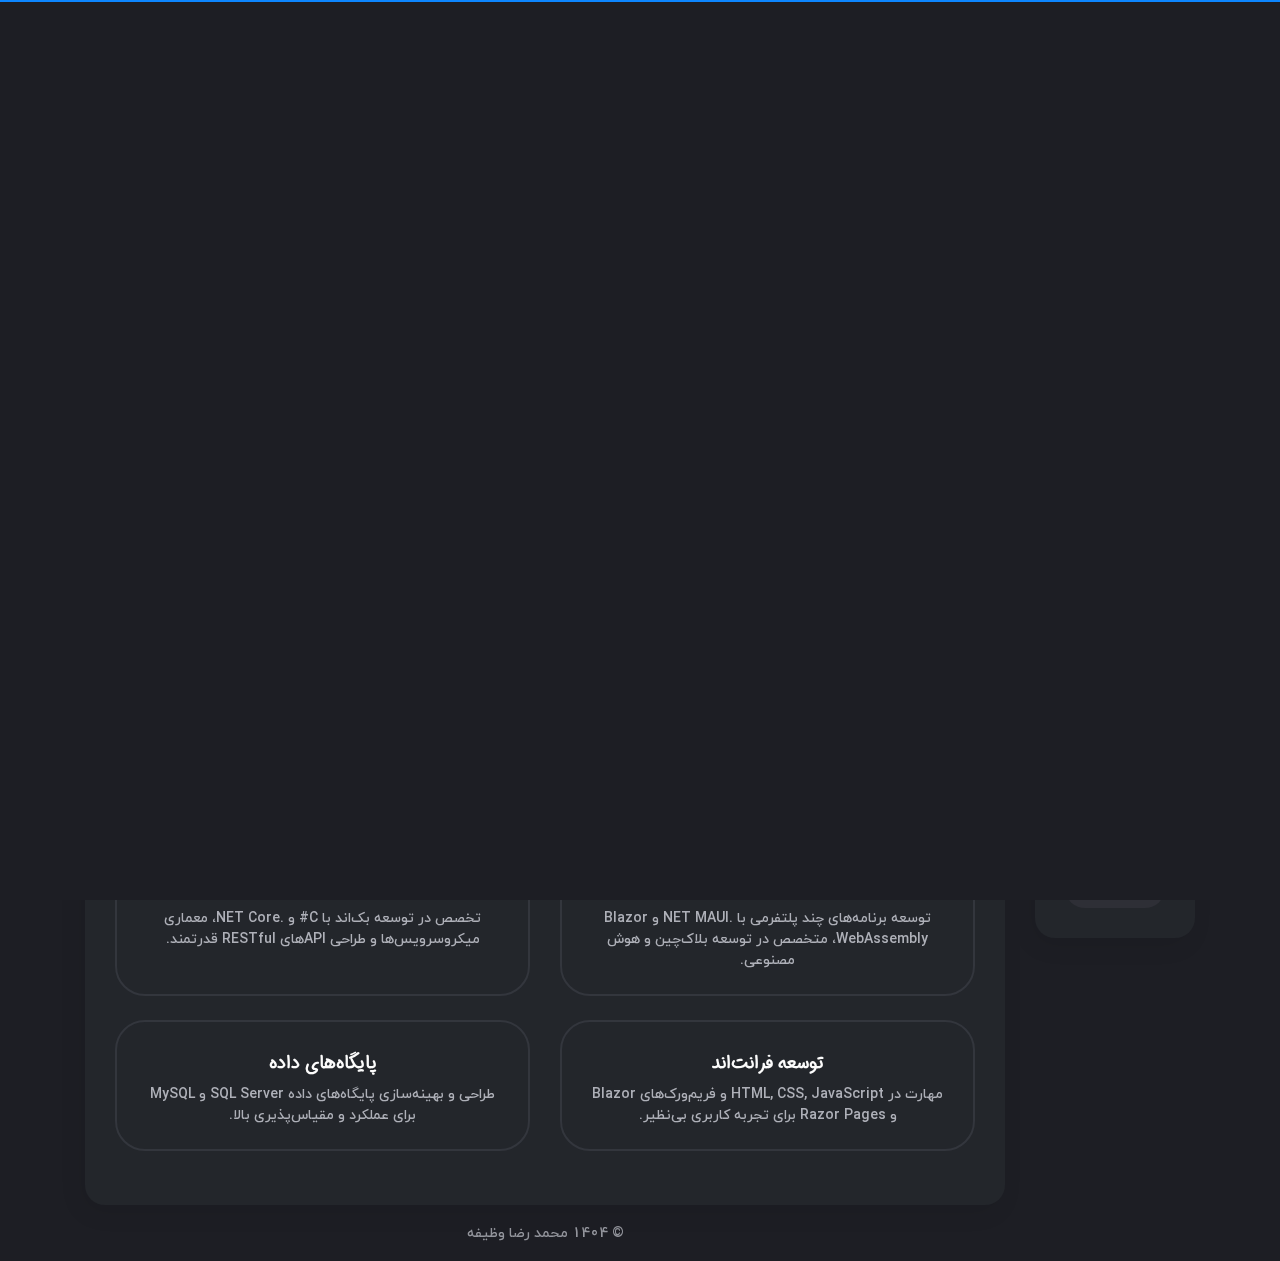
<file: index-fa.html>
<!DOCTYPE html>
<html lang="fa">

<head>
    <meta charset="utf-8" />
    <title>رزومه شخصی محمدرضا وظیفه - برنامه‌نویس فول‌استک .NET Core</title>

    <!-- Meta Data -->
    <meta http-equiv="X-UA-Compatible" content="IE=edge">
    <meta name="viewport" content="width=device-width, initial-scale=1, shrink-to-fit=no">
    <meta name="format-detection" content="telephone=no" />
    <meta name="format-detection" content="address=no" />
    <meta name="author" content="Mohammad Reza Vazifeh" />
    <meta name="description"
        content="رزومه آنلاین محمدرضا وظیفه، برنامه‌نویس فول‌استک .NET Core متخصص در ASP.NET Core, Blazor و MAUI. مشاهده سوابق کاری، مهارت‌ها و پروژه‌های شخصی." />

    <!-- Twitter data -->
    <meta name="twitter:card" content="summary_large_image">
    <meta name="twitter:site" content="@SirTypeOfficial">
    <meta name="twitter:title" content="محمدرضا وظیفه - برنامه‌نویس فول‌استک .NET Core">
    <meta name="twitter:description"
        content="رزومه آنلاین محمدرضا وظیفه، برنامه‌نویس فول‌استک .NET Core متخصص در ASP.NET Core, Blazor و MAUI. مشاهده سوابق کاری، مهارت‌ها و پروژه‌های شخصی.">
    <meta name="twitter:image" content="assets/img/1.jpg">

    <!-- Open Graph data -->
    <meta property="og:title" content="محمدرضا وظیفه - برنامه‌نویس فول‌استک .NET Core" />
    <meta property="og:type" content="website" />
    <meta property="og:url" content="your-website-url.com"> <!-- آدرس وبسایت خود را اینجا قرار دهید -->
    <meta property="og:image" content="assets/img/1.jpg" />
    <meta property="og:description"
        content="رزومه آنلاین محمدرضا وظیفه، برنامه‌نویس فول‌استک .NET Core متخصص در ASP.NET Core, Blazor و MAUI. مشاهده سوابق کاری، مهارت‌ها و پروژه‌های شخصی." />
    <meta property="og:site_name" content="Mohammad Reza Vazifeh - Full Stack .NET Core Developer" />

    <!-- Favicons -->
    <link rel="apple-touch-icon" sizes="144x144" href="assets/images/favicons/apple-touch-icon-144x144.png">
    <link rel="apple-touch-icon" sizes="114x114" href="assets/images/favicons/apple-touch-icon-114x114.png">
    <link rel="apple-touch-icon" sizes="72x72" href="assets/images/favicons/apple-touch-icon-72x72.png">
    <link rel="apple-touch-icon" sizes="57x57" href="assets/images/favicons/apple-touch-icon-57x57.png">
    <link rel="shortcut icon" href="assets/images/favicons/favicon.png" type="image/png">

    <!-- Styles -->
    <link rel="stylesheet" type="text/css" href="assets/styles/style-rtl-demo.css" />
    <link rel="stylesheet" type="text/css" href="assets/styles/style-dark.css" />
    <link rel="stylesheet" type="text/css" href="assets/styles/style-rtl.css" />

    <!-- Mapbox-->
    <script src="assets/js/mapbox-gl.js"></script>
    <link rel="stylesheet" href="assets/styles/mapbox-gl.css">

</head>

<body>
    <!-- Preloader -->
    <div class="preloader">
        <div class="preloader__wrap">
            <div class="circle-pulse">
                <div class="circle-pulse__1"></div>
                <div class="circle-pulse__2"></div>
            </div>
            <div class="preloader__progress"><span></span></div>
        </div>
    </div>

    <main class="main">
        <!-- Header Image -->
        <div class="header-image">
            <div class="js-parallax" style="background-image: url(assets/img/image_header.jpg);"></div>
        </div>

        <div class="container gutter-top">
            <!-- Header -->
            <header class="header box">
                <div class="header__left">
                    <div class="header__photo">
                        <img class="header__photo-img" src="assets/img/1.jpg" alt="Mohammad Reza Vazifeh">
                    </div>
                    <div class="header__base-info">
                        <h4 class="title titl--h4">محمد رضا وظیفه</h4>
                        <div class="status">توسعه‌دهنده ارشد فول‌استک با تخصص در ASP.NET Core، Blazor و MAUI
                        </div>
                        <ul class="header__social">
                            <li><a href="https://www.linkedin.com/in/sirtype/" target="_blank"><i
                                        class="font-icon icon-linkedin"></i></a></li>
                            <li><a href="https://github.com/SirTypeOfficial/" target="_blank"><i
                                        class="font-icon icon-github"></i></a></li>
                            <li><a href="https://t.me/mmaddev" target="_blank">
                                    <i class="font-icon">
                                        <svg width="16px" height="16px" viewBox="0 0 24 24" fill="none"
                                            xmlns="http://www.w3.org/2000/svg">
                                            <path fill-rule="evenodd" clip-rule="evenodd"
                                                d="M23.1117 4.49449C23.4296 2.94472 21.9074 1.65683 20.4317 2.227L2.3425 9.21601C0.694517 9.85273 0.621087 12.1572 2.22518 12.8975L6.1645 14.7157L8.03849 21.2746C8.13583 21.6153 8.40618 21.8791 8.74917 21.968C9.09216 22.0568 9.45658 21.9576 9.70712 21.707L12.5938 18.8203L16.6375 21.8531C17.8113 22.7334 19.5019 22.0922 19.7967 20.6549L23.1117 4.49449ZM3.0633 11.0816L21.1525 4.0926L17.8375 20.2531L13.1 16.6999C12.7019 16.4013 12.1448 16.4409 11.7929 16.7928L10.5565 18.0292L10.928 15.9861L18.2071 8.70703C18.5614 8.35278 18.5988 7.79106 18.2947 7.39293C17.9906 6.99479 17.4389 6.88312 17.0039 7.13168L6.95124 12.876L3.0633 11.0816ZM8.17695 14.4791L8.78333 16.6015L9.01614 15.321C9.05253 15.1209 9.14908 14.9366 9.29291 14.7928L11.5128 12.573L8.17695 14.4791Z"
                                                fill="#93959C" />
                                        </svg>
                                    </i>
                                </a></li>
                            <li><a href="https://instagram.com/19shz98" target="_blank"><i
                                        class="font-icon icon-instagram"></i></a></li>
                            <li><a href="https://wa.me/989332297757" target="_blank">
                                    <i class="font-icon">
                                        <svg fill="#93959C" height="16px" width="16px" version="1.1" id="Layer_1"
                                            xmlns="http://www.w3.org/2000/svg"
                                            xmlns:xlink="http://www.w3.org/1999/xlink" viewBox="0 0 308 308"
                                            xml:space="preserve">
                                            <g id="XMLID_468_">
                                                <path id="XMLID_469_" d="M227.904,176.981c-0.6-0.288-23.054-11.345-27.044-12.781c-1.629-0.585-3.374-1.156-5.23-1.156
            c-3.032,0-5.579,1.511-7.563,4.479c-2.243,3.334-9.033,11.271-11.131,13.642c-0.274,0.313-0.648,0.687-0.872,0.687
            c-0.201,0-3.676-1.431-4.728-1.888c-24.087-10.463-42.37-35.624-44.877-39.867c-0.358-0.61-0.373-0.887-0.376-0.887
            c0.088-0.323,0.898-1.135,1.316-1.554c1.223-1.21,2.548-2.805,3.83-4.348c0.607-0.731,1.215-1.463,1.812-2.153
            c1.86-2.164,2.688-3.844,3.648-5.79l0.503-1.011c2.344-4.657,0.342-8.587-0.305-9.856c-0.531-1.062-10.012-23.944-11.02-26.348
            c-2.424-5.801-5.627-8.502-10.078-8.502c-0.413,0,0,0-1.732,0.073c-2.109,0.089-13.594,1.601-18.672,4.802
            c-5.385,3.395-14.495,14.217-14.495,33.249c0,17.129,10.87,33.302,15.537,39.453c0.116,0.155,0.329,0.47,0.638,0.922
            c17.873,26.102,40.154,45.446,62.741,54.469c21.745,8.686,32.042,9.69,37.896,9.69c0.001,0,0.001,0,0.001,0
            c2.46,0,4.429-0.193,6.166-0.364l1.102-0.105c7.512-0.666,24.02-9.22,27.775-19.655c2.958-8.219,3.738-17.199,1.77-20.458
            C233.168,179.508,230.845,178.393,227.904,176.981z" />
                                                <path id="XMLID_470_" d="M156.734,0C73.318,0,5.454,67.354,5.454,150.143c0,26.777,7.166,52.988,20.741,75.928L0.212,302.716
            c-0.484,1.429-0.124,3.009,0.933,4.085C1.908,307.58,2.943,308,4,308c0.405,0,0.813-0.061,1.211-0.188l79.92-25.396
            c21.87,11.685,46.588,17.853,71.604,17.853C240.143,300.27,308,232.923,308,150.143C308,67.354,240.143,0,156.734,0z
             M156.734,268.994c-23.539,0-46.338-6.797-65.936-19.657c-0.659-0.433-1.424-0.655-2.194-0.655c-0.407,0-0.815,0.062-1.212,0.188
            l-40.035,12.726l12.924-38.129c0.418-1.234,0.209-2.595-0.561-3.647c-14.924-20.392-22.813-44.485-22.813-69.677
            c0-65.543,53.754-118.867,119.826-118.867c66.064,0,119.812,53.324,119.812,118.867
            C276.546,215.678,222.799,268.994,156.734,268.994z" />
                                            </g>
                                        </svg>
                                    </i>
                                </a></li>
                            <li><a href="https://x.com/SirTypeOfficial" target="_blank"><i
                                        class="font-icon icon-twitter1"></i></a></li>
                        </ul>
                    </div>
                </div>
                <div class="header__right">
                    <ul class="header__contact">
                        <!-- <li><span class="overhead">Email</span><a href="https://..ir/cdn-cgi/l/email-protection" class="__cf_email__" data-cfemail="b7c5d8d9d6dbd3f7d2cfd6dac7dbd299d4d8da">[email&#160;protected]</a></li> -->

                        <li><span class="overhead">ایمیل</span><a href="mailto:mv6468@gmail.com">mv6468@gmail.com</a>
                        </li>
                        <li><span class="overhead">تلفن</span>+98 999 9912236</li>
                    </ul>
                    <ul class="header__contact">
                        <li><span class="overhead">تاریخ تولد</span>۲۹ فروردین ۱۳۷۷</li>
                        <li><span class="overhead">محل سکونت</span>فارس، شیراز، ایران</li>
                    </ul>
                </div>
            </header>

            <div class="row sticky-parent">
                <!-- Sidebar nav -->
                <aside class="col-12 col-md-12 col-lg-2">
                    <div class="sidebar box sticky-column">
                        <ul class="nav js-tabs">
                            <li class="nav__item"><a class="active" href="#about-tab"><i class="icon-user"></i>درباره
                                    من</a></li>
                            <li class="nav__item"><a href="#resume-tab"><i class="icon-file-text"></i>رزومه</a></li>
                            <li class="nav__item"><a href="#works-tab"><i class="icon-codesandbox"></i>نمونه کارها</a>
                            </li>
                            <li class="nav__item"><a href="#download-resume-tab"><i class="icon-download"></i>دانلود
                                    رزومه</a></li>
                            <!-- <li class="nav__item"><a href="index-en.html"><i class="icon-language"></i>English</a></li> -->
                        </ul>
                    </div>
                </aside>

                <!-- Content -->
                <div class="col-12 col-md-12 col-lg-10">
                    <div class="box box-content" id="content">
                        <div class="content">
                            <!-- ABOUT -->
                            <div id="about-tab" class="tabcontent active">
                                <div class="pb-0 pb-sm-2">
                                    <h1 class="title title--h1 first-title title__separate">درباره من</h1>
                                    <p>توسعه‌دهنده ارشد فول‌استک .NET با انگیزه بالا، متخصص در C#، ASP.NET Core، Blazor
                                        و MAUI. عاشق ساخت برنامه‌های وب قدرتمند و مقیاس‌پذیر با استفاده از معماری تمیز و
                                        میکروسرویس‌ها برای ارائه راه‌حل‌های با عملکرد بالا. تخصص من شامل کل چرخه توسعه
                                        است: طراحی APIهای RESTful، ایجاد رابط‌های کاربری جذاب و بهینه‌سازی پایگاه‌های
                                        داده. </p>
                                    <p>با تمرکز ویژه بر توسعه برنامه‌های چند پلتفرمی با استفاده از .NET MAUI و Blazor
                                        WebAssembly و ASP.NET Core، همراه با بهره‌گیری از الگوهای معماری مدرن، به ارائه
                                        راهکارهای نرم‌افزاری سفارشی و نوآورانه برای مشتریان در پروژه‌های مختلف
                                        می‌پردازم. تجربه گسترده در همکاری با تیم‌های توسعه و مشتریان در پروژه‌های مبتنی
                                        بر قرارداد، همراه با توانایی کاوش و پیاده‌سازی راه‌حل‌های بلاک‌چین و توسعه
                                        الگوهای گردش کار n8n برای عامل‌های هوش مصنوعی، به من این امکان را می‌دهد که به
                                        بهبود فرآیندها و ارائه راهکارهای جامع و کارآمد کمک کنم. یادگیری مداوم و
                                        به‌کارگیری مهارت‌ها در حوزه‌های هوش مصنوعی و معاملات (تبدیل استراتژی‌های
                                        معاملاتی به ربات‌های خودکار) نیز از جمله علاقه‌مندی‌ها و توانمندی‌های من است.
                                    </p>
                                </div>

                                <!-- What -->
                                <div class="mt-1">
                                    <h2 class="title title--h3">مهارت‌های کلیدی من</h2>
                                    <div class="row">
                                        <!-- Case Item -->
                                        <div class="col-12 col-lg-6">
                                            <div class="case-item">
                                                <!-- <img class="case-item__icon" src="assets/img/cross-platform-2.jpg" alt="" /> Icon for cross-platform -->
                                                <div>
                                                    <h3 class="title title--h4">برنامه نویس Full Stack Cross-Platform
                                                    </h3>
                                                    <p class="case-item__caption">توسعه برنامه‌های چند پلتفرمی با .NET
                                                        MAUI و Blazor WebAssembly، متخصص در توسعه بلاک‌چین و هوش مصنوعی.
                                                    </p>
                                                </div>
                                            </div>
                                        </div>

                                        <!-- Case Item -->
                                        <div class="col-12 col-lg-6">
                                            <div class="case-item">
                                                <!-- <img class="case-item__icon" src="assets/icons/icon-backend.svg" alt="" /> -->
                                                <div>
                                                    <h3 class="title title--h4">توسعه بک‌اند</h3>
                                                    <p class="case-item__caption">تخصص در توسعه بک‌اند با C# و .NET
                                                        Core، معماری میکروسرویس‌ها و طراحی APIهای RESTful قدرتمند.</p>
                                                </div>
                                            </div>
                                        </div>

                                        <!-- Case Item -->
                                        <div class="col-12 col-lg-6">
                                            <div class="case-item">
                                                <!-- <img class="case-item__icon" src="assets/icons/icon-frontend.svg" alt="" /> Icon for frontend -->
                                                <div>
                                                    <h3 class="title title--h4">توسعه فرانت‌اند</h3>
                                                    <p class="case-item__caption">مهارت در HTML, CSS, JavaScript و
                                                        فریم‌ورک‌های Blazor و Razor Pages برای تجربه کاربری بی‌نظیر.</p>
                                                </div>
                                            </div>
                                        </div>

                                        <!-- Case Item -->
                                        <div class="col-12 col-lg-6">
                                            <div class="case-item">
                                                <!-- <img class="case-item__icon" src="assets/icons/icon-database-key.svg" alt="" /> Icon for database -->
                                                <div>
                                                    <h3 class="title title--h4">پایگاه‌های داده</h3>
                                                    <p class="case-item__caption">طراحی و بهینه‌سازی پایگاه‌های داده SQL
                                                        Server و MySQL برای عملکرد و مقیاس‌پذیری بالا.</p>
                                                </div>
                                            </div>
                                        </div>
                                    </div>
                                </div>
                            </div>

                            <!-- RESUME -->
                            <div id="resume-tab" class="tabcontent">
                                <div class="pb-2">
                                    <h1 class="title title--h1 first-title title__separate">رزومه</h1>
                                </div>

                                <!-- Experience -->
                                <div class="row">
                                    <div class="col-12">
                                        <h2 class="title title--h3"><img class="title-icon"
                                                src="assets/icons/icon-education.svg" alt="" /> تحصیلات و مدارک</h2>
                                        <div class="timeline">
                                            <!-- Item -->
                                            <article class="timeline__item">
                                                <h5 class="title title--h5 timeline__title">کارشناسی مهندسی کامپیوتر -
                                                    نرم‌افزار</h5>
                                                <span class="timeline__period">۱۳۹۷ – ۱۴۰۱</span> <!-- تاریخ شمسی -->
                                                <p class="timeline__description">دانشگاه آزاد اسلامی، شیراز</p>
                                            </article>

                                            <!-- Item -->
                                            <article class="timeline__item">
                                                <h5 class="title title--h5 timeline__title">گواهی دوره ASP.Net MVC and
                                                    ASP.Net Core 2</h5>
                                                <span class="timeline__period">دی ۱۳۹۶</span> <!-- تاریخ شمسی -->
                                                <p class="timeline__description">دانشگاه آزاد اسلامی</p>
                                            </article>

                                            <!-- Item -->
                                            <article class="timeline__item">
                                                <h5 class="title title--h5 timeline__title">گواهی دوره Xamarin Android
                                                    with C# Course</h5>
                                                <span class="timeline__period">آذر ۱۳۹۵</span> <!-- تاریخ شمسی -->
                                                <p class="timeline__description">سازمان مدیریت صنعتی واحد جنوب، شیراز
                                                </p>
                                            </article>

                                            <!-- Item -->
                                            <article class="timeline__item">
                                                <h5 class="title title--h5 timeline__title">گواهی دوره PHP Codeigniter
                                                    Course</h5>
                                                <span class="timeline__period">مرداد ۱۳۹۲</span> <!-- تاریخ شمسی -->
                                                <p class="timeline__description">سازمان مدیریت صنعتی واحد جنوب، شیراز
                                                </p>
                                            </article>

                                            <!-- Item -->
                                            <article class="timeline__item">
                                                <h5 class="title title--h5 timeline__title">گواهی دوره First OOP Course
                                                    with C#</h5>
                                                <span class="timeline__period">مرداد ۱۳۹۲</span> <!-- تاریخ شمسی -->
                                                <p class="timeline__description">سازمان مدیریت صنعتی واحد جنوب، شیراز
                                                </p>
                                            </article>

                                            <!-- Item -->
                                            <article class="timeline__item">
                                                <h5 class="title title--h5 timeline__title">گواهی دوره‌های نرم‌افزارهای
                                                    چندرسانه‌ای</h5>
                                                <span class="timeline__period">قبل از دانشگاه</span>
                                                <!-- تاریخ تقریبی -->
                                                <p class="timeline__description">سازمان مدیریت صنعتی واحد جنوب، شیراز
                                                    (شامل 3D Max, Adobe Photoshop, Premiere, After Effects)</p>
                                            </article>
                                        </div>
                                    </div>

                                    <div class="col-12">
                                        <h2 class="title title--h3"><img class="title-icon"
                                                src="assets/icons/icon-experience.svg" alt="" /> تجربه کاری</h2>
                                        <div class="timeline">
                                            <!-- Item -->
                                            <article class="timeline__item">
                                                <h5 class="title title--h5 timeline__title">توسعه‌دهنده فول‌استک فریلنس
                                                    & علاقه‌مند به فناوری‌های نوظهور</h5>
                                                <span class="timeline__period">۱۴۰۱ – اکنون</span> <!-- تاریخ شمسی -->
                                                <p class="timeline__description">Upwork & پروژه‌های شخصی، دورکاری -
                                                    توسعه برنامه‌های چند پلتفرمی با .NET MAUI و Blazor WebAssembly،
                                                    همکاری در پروژه‌های قراردادی، پیاده‌سازی بلاک‌چین و قراردادهای
                                                    هوشمند، توسعه الگوهای گردش کار n8n برای هوش مصنوعی، یادگیری و
                                                    به‌کارگیری هوش مصنوعی و ربات‌های معامله‌گر.</p>
                                            </article>

                                            <!-- Item -->
                                            <article class="timeline__item">
                                                <h5 class="title title--h5 timeline__title">برنامه‌نویس ارشد فول‌استک
                                                    .NET</h5>
                                                <span class="timeline__period">۱۳۹۹ – ۱۴۰۱</span> <!-- تاریخ شمسی -->
                                                <p class="timeline__description">شرکت پارسیا افزار، شیراز - پشتیبانی فنی
                                                    پروژه‌های گردش کار شرکت‌های توزیع برق، توسعه وب‌سایت رسمی شرکت با
                                                    CMS مبتنی بر .NET Core MVC، رهبری تیم توسعه پروژه گردش کار پویا با
                                                    معماری میکروسرویس (Vue.js, ASP.NET Core API, RabbitMQ, CQRS, DDD).
                                                </p>
                                            </article>

                                            <!-- Item -->
                                            <article class="timeline__item">
                                                <h5 class="title title--h5 timeline__title">مدیر پروژه / توسعه‌دهنده
                                                    .NET</h5>
                                                <span class="timeline__period">۱۳۹۸ – ۱۳۹۹</span> <!-- تاریخ شمسی -->
                                                <p class="timeline__description">رستا تجارت بین الملل، شیراز - مدیریت
                                                    پروژه CRM و سیستم سرمایه‌گذاری شبکه‌ای، پیاده‌سازی استراتژی‌های سئو
                                                    و بازاریابی دیجیتال، معرفی و مدیریت Git و Azure DevOps، توسعه APIهای
                                                    RESTful برای PWA سیستم رزرو سالن زیبایی.</p>
                                            </article>

                                            <!-- Item -->
                                            <article class="timeline__item">
                                                <h5 class="title title--h5 timeline__title">توسعه‌دهنده .NET</h5>
                                                <span class="timeline__period">۱۳۹۷ – ۱۳۹۸</span> <!-- تاریخ شمسی -->
                                                <p class="timeline__description">شرکت نرم افزاری نیکان، شیراز - توسعه
                                                    APIهای RESTful برای PWA سیستم رزرو و نوبت‌دهی سالن زیبایی.</p>
                                            </article>
                                        </div>
                                    </div>
                                </div>

                                <!-- Skills -->
                                <div class="row">
                                    <div class="col-12">
                                        <h2 class="title title--h3">
                                            <!-- آیکون لامپ -->
                                            <!-- <img class="title-icon" src="assets/icons/icon-bulb.svg" alt="" /> -->
                                            مهارت‌های من
                                        </h2>
                                        <!-- Skills Categories -->
                                        <div class="box box__border">
                                            <h3 class="title title--h4">زبان‌های برنامه‌نویسی</h3>
                                            <ul class="skills-list">
                                                <li>C# (Expert)</li>
                                                <li>Python</li>
                                                <li>JavaScript</li>
                                                <li>HTML</li>
                                                <li>CSS</li>
                                                <li>SQL</li>
                                                <li>MQL4/MQL5</li>
                                            </ul>
                                        </div>

                                        <div class="box box__border">
                                            <h3 class="title title--h4">فریم‌ورک‌ها و تکنولوژی‌ها</h3>
                                            <ul class="skills-list">
                                                <li>.NET Core</li>
                                                <li>ASP.NET Core</li>
                                                <li>Blazor</li>
                                                <li>MAUI</li>
                                                <li>WebAssembly</li>
                                                <li>Entity Framework Core</li>
                                                <li>RESTful APIs</li>
                                                <li>OpenAPI</li>
                                                <li>Bootstrap</li>
                                                <li>n8n</li>
                                            </ul>
                                        </div>

                                        <div class="box box__border">
                                            <h3 class="title title--h4">پایگاه‌های داده</h3>
                                            <ul class="skills-list">
                                                <li>SQL Server</li>
                                                <li>MySQL</li>
                                                <li>SQLite</li>
                                            </ul>
                                        </div>

                                        <div class="box box__border">
                                            <h3 class="title title--h4">ابزارها و متدولوژی‌ها</h3>
                                            <ul class="skills-list">
                                                <li>Git</li>
                                                <li>Azure DevOps</li>
                                                <li>Agile/Scrum</li>
                                                <li>Visual Studio</li>
                                                <li>VS Code</li>
                                                <li>xUnit</li>
                                                <li>NUnit</li>
                                                <li>Moq</li>
                                                <li>Postman</li>
                                            </ul>
                                        </div>

                                        <div class="box box__border">
                                            <h3 class="title title--h4">سایر مهارت‌ها</h3>
                                            <ul class="skills-list">
                                                <li>Microservices Architecture</li>
                                                <li>Clean Architecture</li>
                                                <li>CQRS</li>
                                                <li>RabbitMQ</li>
                                                <li>DDD</li>
                                                <li>Blockchain Development</li>
                                                <li>API Integration</li>
                                                <li>AI/ML (Python)</li>
                                                <li>Automated Trading (MQL4/MQL5)</li>
                                                <li>Authentication & Authorization</li>
                                                <li>Workflow Management</li>
                                                <li>PWAs</li>
                                                <li>UI/UX Design</li>
                                            </ul>
                                        </div>
                                    </div>
                                </div>
                            </div>

                            <!-- WORKS -->
                            <div id="works-tab" class="tabcontent">
                                <div class="pb-2">
                                    <h1 class="title title--h1 first-title title__separate">نمونه کارها</h1>
                                </div>

                                <!-- Filter -->
                                <div class="select">
                                    <span class="placeholder">انتخاب دسته بندی</span>
                                    <ul class="filter">
                                        <li class="filter__item">دسته بندی</li>
                                        <li class="filter__item active" data-filter="*"><a class="filter__link active"
                                                href="#filter">همه</a></li>
                                        <li class="filter__item" data-filter=".category-cms"><a class="filter__link"
                                                href="#filter">Web CMS & E-commerce</a></li>
                                        <li class="filter__item" data-filter=".category-dotnet"><a class="filter__link"
                                                href="#filter">.NET Workflow Applications</a></li>
                                        <li class="filter__item" data-filter=".category-ai"><a class="filter__link"
                                                href="#filter">AI Trading Bots</a></li>
                                    </ul>
                                    <input type="hidden" name="changemetoo" />
                                </div>

                                <!-- Gallery -->
                                <div class="gallery-grid js-grid-row js-filter-container">
                                    <div class="gutter-sizer"></div>

                                    <!-- Item 1: BookShop -->
                                    <figure class="gallery-grid__item category-cms">
                                        <!-- <div class="gallery-grid__image-wrap gallery-grid__image-wrap--icon"> -->
                                        <!-- <i class="font-icon icon-github"></i> -->
                                        <!-- </div> -->
                                        <figcaption class="gallery-grid__caption">
                                            <a href="https://github.com/SirTypeOfficial/BookShop" target="_blank">
                                                <h4 class="title title--h6 gallery-grid__title">BookShop - E-commerce
                                                    CMS</h4>
                                            </a>
                                            <span class="gallery-grid__category">Web CMS & E-commerce</span>
                                            <p class="gallery-grid__description">اولین پروژه CMS من بر پایه MVC با
                                                ASP.NET Core. یک پروژه فروشگاه کتاب با قابلیت‌های تجارت الکترونیک.</p>
                                        </figcaption>
                                    </figure>

                                    <!-- Item 2: NewsWebsite -->
                                    <figure class="gallery-grid__item category-cms">
                                        <!-- <div class="gallery-grid__image-wrap gallery-grid__image-wrap--icon">
                                            <i class="font-icon icon-github"></i>
                                        </div> -->
                                        <figcaption class="gallery-grid__caption">
                                            <a href="https://github.com/SirTypeOfficial/NewsWebsite" target="_blank">
                                                <h4 class="title title--h6 gallery-grid__title">NewsWebsite - News
                                                    Portal CMS</h4>
                                            </a>
                                            <span class="gallery-grid__category">Web CMS & E-commerce</span>
                                            <p class="gallery-grid__description">پروژه CMS من بر پایه معماری پیاز با
                                                ASP.NET Core. یک وب‌سایت خبری با امکانات مدیریت محتوا.</p>
                                        </figcaption>
                                    </figure>

                                    <!-- Item 3: ParsiaAfzarCore -->
                                    <figure class="gallery-grid__item category-cms">
                                        <!-- <div class="gallery-grid__image-wrap gallery-grid__image-wrap--icon">
                                            <a href="https://github.com/SirTypeOfficial/ParsiaAfzarCore" target="_blank">
                                                <i class="font-icon icon-github"></i> 
                                            </a>
                                        </div> -->
                                        <figcaption class="gallery-grid__caption">
                                            <a href="https://github.com/SirTypeOfficial/ParsiaAfzarCore"
                                                target="_blank">
                                                <h4 class="title title--h6 gallery-grid__title">ParsiaAfzarCore -
                                                    General Purpose CMS</h4>
                                            </a>
                                            <span class="gallery-grid__category">Web CMS & E-commerce</span>
                                            <p class="gallery-grid__description">پروژه CMS من بر پایه MVC با ASP.NET
                                                Core. یک سیستم مدیریت محتوای عمومی برای وب‌سایت‌ها.</p>
                                        </figcaption>
                                    </figure>

                                    <!-- Item 4: AutomationBackend -->
                                    <figure class="gallery-grid__item category-dotnet">
                                        <!-- <div class="gallery-grid__image-wrap gallery-grid__image-wrap--icon">
                                            <a href="https://github.com/SirTypeOfficial/AutomationBackend" target="_blank">
                                                <i class="font-icon icon-github"></i> 
                                            </a>
                                        </div> -->
                                        <figcaption class="gallery-grid__caption">
                                            <a href="https://github.com/SirTypeOfficial/AutomationBackend"
                                                target="_blank">
                                                <h4 class="title title--h6 gallery-grid__title">AutomationBackend -
                                                    Workflow Automation API</h4>
                                            </a>
                                            <span class="gallery-grid__category">.NET Workflow Applications</span>
                                            <p class="gallery-grid__description">اتوماسیون گردش کار خصوصی برای کارفرما.
                                                پروژه بک‌اند API برای سیستم اتوماسیون گردش کار.</p>
                                        </figcaption>
                                    </figure>

                                    <!-- Item 5: AutomationUI -->
                                    <figure class="gallery-grid__item category-dotnet">
                                        <!-- <div class="gallery-grid__image-wrap gallery-grid__image-wrap--icon">
                                            <a href="https://github.com/SirTypeOfficial/AutomationUI" target="_blank">
                                                <i class="font-icon icon-github"></i> 
                                            </a>
                                        </div> -->
                                        <figcaption class="gallery-grid__caption">
                                            <a href="https://github.com/SirTypeOfficial/AutomationUI" target="_blank">
                                                <h4 class="title title--h6 gallery-grid__title">AutomationUI - Workflow
                                                    Automation UI</h4>
                                            </a>
                                            <span class="gallery-grid__category">.NET Workflow Applications</span>
                                            <p class="gallery-grid__description">پروژه فرانت‌اند UI گردش کار خصوصی برای
                                                کارفرما. رابط کاربری سیستم اتوماسیون گردش کار.</p>
                                        </figcaption>
                                    </figure>

                                    <!-- Item 6: trading-bot -->
                                    <figure class="gallery-grid__item category-ai">
                                        <!-- <div class="gallery-grid__image-wrap gallery-grid__image-wrap--icon">
                                            <a href="https://github.com/SirTypeOfficial/trading-bot" target="_blank">
                                                <i class="font-icon icon-github"></i>
                                            </a>
                                        </div> -->
                                        <figcaption class="gallery-grid__caption">
                                            <a href="https://github.com/SirTypeOfficial/trading-bot" target="_blank">
                                                <h4 class="title title--h6 gallery-grid__title">Trading-bot - AI Trading
                                                    Bot</h4>
                                            </a>
                                            <span class="gallery-grid__category">AI Trading Bots</span>
                                            <p class="gallery-grid__description">یک ربات ترید با استفاده از هوش مصنوعی و
                                                تحلیل داده به زبان پایتون. پیاده‌سازی استراتژی‌های ترید خودکار.</p>
                                        </figcaption>
                                    </figure>

                                </div><!-- Gallery End -->
                            </div>

                            <!-- Download Resume -->
                            <div id="download-resume-tab" class="tabcontent">
                                <div class="pb-2">
                                    <h1 class="title title--h1 first-title title__separate">دانلود رزومه</h1>
                                </div>
                                <p>برای دانلود رزومه من، روی لینک زیر کلیک کنید:</p>
                                <div class="mt-4">
                                    <a href="assets/resume/CV _ Resume FullStack - FA.pdf" target="_blank" class="btn">
                                        <i class="font-icon icon-download"></i>
                                        دانلود رزومه (PDF)
                                    </a>
                                        <!-- لینک دانلود رزومه را اینجا قرار دهید -->
                                </div>
                            </div>
                        </div>
                    </div>
                    <!-- Footer -->
                    <footer class="footer">© 1404 محمد رضا وظیفه</footer>
                </div>
            </div>
        </div>
    </main>
    <a href="index-en.html" class="floating-lang-switcher" title="Change language to English (Switch to English)">
        <!-- <i class="icon-language"></i> -->
        <!-- Alternative: Text like "FA" -->
        <span class="lang-text">EN</span>
    </a>
    <div class="back-to-top"></div>

    <!-- SVG masks -->
    <svg class="svg-defs">
        <clipPath id="avatar-box">
            <path
                d="M1.85379 38.4859C2.9221 18.6653 18.6653 2.92275 38.4858 1.85453 56.0986.905299 77.2792 0 94 0c16.721 0 37.901.905299 55.514 1.85453 19.821 1.06822 35.564 16.81077 36.632 36.63137C187.095 56.0922 188 77.267 188 94c0 16.733-.905 37.908-1.854 55.514-1.068 19.821-16.811 35.563-36.632 36.631C131.901 187.095 110.721 188 94 188c-16.7208 0-37.9014-.905-55.5142-1.855-19.8205-1.068-35.5637-16.81-36.63201-36.631C.904831 131.908 0 110.733 0 94c0-16.733.904831-37.9078 1.85379-55.5141z" />
        </clipPath>
        <clipPath id="avatar-hexagon">
            <path
                d="M0 27.2891c0-4.6662 2.4889-8.976 6.52491-11.2986L31.308 1.72845c3.98-2.290382 8.8697-2.305446 12.8637-.03963l25.234 14.31558C73.4807 18.3162 76 22.6478 76 27.3426V56.684c0 4.6805-2.5041 9.0013-6.5597 11.3186L44.4317 82.2915c-3.9869 2.278-8.8765 2.278-12.8634 0L6.55974 68.0026C2.50414 65.6853 0 61.3645 0 56.684V27.2891z" />
        </clipPath>
    </svg>

    <!-- JavaScripts -->
    <!-- <script data-cfasync="false" src="../../cdn-cgi/scripts/5c5dd728/cloudflare-static/email-decode.min.js"></script> -->
    <script src="assets/js/jquery-3.4.1.min.js"></script>
    <script src="assets/js/plugins.min.js"></script>
    <script src="assets/js/common.js"></script>

    <!-- Mapbox init -->
    <script src="assets/js/mapbox.init.js"></script>
</body>

</html>
</file>
<file: assets/styles/style-rtl-demo.css>
/* ------------------------------------------------
 Author: Melika Khaliliyan
 
 Template Name: vCard 3
 version: 1.0.0
------------------------------------------------ */
/* ------------------------------------------------

 - General Styles
 - Typography
 - Preloader
 - Form
 - Button
 - Preloader
 - Header
 - Sections
 - Navbar
 - Footer
 - Cases
 - Clients
 - Contact
 - Single post
 - Footer
 - Contact
 - Portfolio
 - News
 - Single news
 - Testimonials
 - Timeline
 - Other
 
------------------------------------------------ */
@import url(vendors/rtl/bootstrap.min.css);
@import url(vendors/swiper.min.css);
@import url(../icons/style.css);
@import url("https://fonts.googleapis.com/css2?family=Poppins:ital,wght@0,400;0,500;0,600;1,400;1,500;1,600&amp;display=swap");
/* -----------------------------------------------------------------
    - General Styles
----------------------------------------------------------------- */
*,
::before,
::after {
  background-repeat: no-repeat;
  box-sizing: border-box;
}

html {
  font-size: 1rem;
  -webkit-overflow-scrolling: touch;
  -webkit-box-sizing: border-box;
  box-sizing: border-box;
  -ms-overflow-x: hidden;
}

body, html {
  -webkit-text-size-adjust: 100%;
}

body {
  background: linear-gradient(145.44deg, #F2F4FA 0%, #FAFBFC 100%);
  background-repeat: no-repeat;
  background-attachment: fixed;
  color: #5E6E80;
  font-family: 'IRY', sans-serif;
  font-weight: 400;
  font-size: 0.875rem;
  line-height: 1.7;
  min-height: 100vh;
  overflow-x: hidden;
  -ms-overflow-style: scrollbar;
  -webkit-font-smoothing: antialiased;
}
@media only screen and (max-width: 580px) {
  body {
    line-height: 1.6;
  }
}

html.is-scroll-disabled body {
  height: 100vh;
  overflow: hidden;
}

@media all and (-ms-high-contrast: none), (-ms-high-contrast: active) {
  html.is-scroll-disabled {
    overflow: hidden;
  }
}
.no-scroll {
  overflow: hidden;
  -ms-overflow-style: none;
}

.no-scroll-height {
  overflow-x: hidden;
}

.svg-defs {
  position: absolute;
  height: 0;
  width: 0;
}

.bg-triangles {
  background-image: url(../images/triangles-top.svg), url(../images/triangles-bottom.svg), linear-gradient(145.44deg, #F2F4FA 0%, #FAFBFC 100%);
  background-position: left top, right bottom;
  background-repeat: no-repeat;
  background-size: inherit;
}
@media only screen and (max-width: 580px) {
  .bg-triangles {
    background-size: contain;
  }
}

/* -----------------------------------------------------------------
    - Typography
----------------------------------------------------------------- */
h1, h2, h3, h4, h5, h6 {
  color: #3B4B5E;
  font-family: "ISDN", sans-serif;
  font-weight: 600;
  line-height: 1.3;
}

.title--h1 {
  font-size: 2rem;
  margin-bottom: 1.3rem;
}
@media only screen and (max-width: 580px) {
  .title--h1 {
    font-size: 1.75rem;
    margin-bottom: 1rem;
  }
}
.title--h2 {
  font-size: 1.625rem;
}
@media only screen and (max-width: 580px) {
  .title--h2 {
    font-size: 1.375rem;
  }
}
.title--h3 {
  font-size: 1.5rem;
  margin-bottom: 1rem;
}
@media only screen and (max-width: 580px) {
  .title--h3 {
    font-size: 1.125rem;
  }
}
.title--h4 {
  font-size: 1.125rem;
}
@media only screen and (max-width: 580px) {
  .title--h4 {
    font-size: 1rem;
  }
}
.title--h5 {
  font-size: 1rem;
}
@media only screen and (max-width: 580px) {
  .title--h5 {
    font-size: 0.875rem;
  }
}
.title--h6 {
  font-size: 0.875rem;
}
@media only screen and (max-width: 580px) {
  .title--h6 {
    font-size: 0.75rem;
  }
}
.title--tone {
  color: #304CFD;
}
.title-icon {
  margin-right: 0.5rem;
  margin-top: -0.25rem;
  height: 1.875rem;
  width: 1.875rem;
}
@media only screen and (max-width: 580px) {
  .title-icon {
    height: 1.5625rem;
    width: 1.875rem;
  }
}
.title__separate {
  margin-bottom: 2.3125rem;
  position: relative;
}
.title__separate::before, .title__separate::after {
  content: '';
  background-color: #304CFD;
  border-radius: 0.5rem;
  height: 5px;
  position: absolute;
  bottom: -18px;
  left: 0;
  width: 3.125rem;
  z-index: 1;
}
.title__separate::after {
  background-color: #FF965D;
  width: 1rem;
}
@media only screen and (max-width: 580px) {
  .title__separate {
    margin-bottom: 1.5625rem;
  }
  .title__separate::before, .title__separate::after {
    height: 0.1875rem;
    bottom: -0.625rem;
  }
  .title__separate::before {
    width: 3rem;
  }
  .title__separate::after {
    width: 1rem;
  }
}

.weight--400 {
  font-weight: 400;
}
.weight--500 {
  font-weight: 500;
}
.weight--600 {
  font-weight: 600;
}

.overhead {
  color: rgba(94, 110, 128, 0.8);
  font-size: 0.75rem;
  display: block;
  text-transform: uppercase;
}

.block-quote {
  font-size: 1.25rem;
  font-weight: 400;
  font-style: italic;
  margin: 1.8125rem 0;
  position: relative;
  line-height: 1.6;
}
@media only screen and (max-width: 991px) {
  .block-quote {
    padding-left: 3.75rem;
  }
}
@media only screen and (max-width: 580px) {
  .block-quote {
    font-size: 1.125rem;
    margin: 0.625rem 0 1.25rem;
    padding-left: 0;
    padding-top: 2.5rem;
  }
}
.block-quote::before {
  background-image: url(../icons/icon-quote.svg);
  background-repeat: no-repeat;
  background-position: center;
  background-size: contain;
  content: '';
  height: 2.125rem;
  margin: 0 auto;
  position: absolute;
  top: 0;
  left: -54px;
  width: 2.125rem;
}
@media only screen and (max-width: 991px) {
  .block-quote::before {
    left: 0;
  }
}
@media only screen and (max-width: 580px) {
  .block-quote::before {
    right: 0;
  }
}
.block-quote__author {
  font-size: 0.875rem;
  font-style: normal;
  display: block;
  margin-top: 0.625rem;
  padding-left: 3rem;
  position: relative;
}
@media only screen and (max-width: 580px) {
  .block-quote__author {
    font-size: 0.875rem;
    margin-top: 0;
    padding-left: 2rem;
  }
}
.block-quote__author::before {
  content: '';
  background-color: #5E6E80;
  height: 1px;
  margin-bottom: auto;
  margin-top: auto;
  position: absolute;
  top: 0;
  bottom: 0;
  left: 0;
  width: 2rem;
}
@media only screen and (max-width: 580px) {
  .block-quote__author::before {
    width: 1rem;
  }
}

a {
  color: #304CFD;
  cursor: pointer;
  text-decoration: none;
  -webkit-text-decoration-skip: objects;
  transition: color 0.3s cubic-bezier(0.72, 0.16, 0.345, 0.875);
}
a:hover {
  color: #304CFD;
  outline: none;
  text-decoration: underline;
}
a.decoration--none {
  text-decoration: none;
}

img {
  max-width: 100%;
  -webkit-user-select: none;
  -moz-user-select: none;
  -ms-user-select: none;
  user-select: none;
}

iframe {
  background-color: #5E6E80;
  border: 0;
  display: block;
  height: 100%;
  width: 100%;
}

.cover {
  border-radius: 0.375rem;
  object-fit: cover;
  object-position: center;
  font-family: 'object-fit: cover; object-position: center;';
  height: 100%;
  width: 100%;
}
@media only screen and (max-width: 580px) {
  .cover {
    border-radius: 0.25rem;
  }
}

::-moz-selection {
  background: transparent;
  color: #304CFD;
}

::selection {
  background: transparent;
  color: #304CFD;
}

/* -----------------------------------------------------------------
    - Form
----------------------------------------------------------------- */
.form-control, .textarea, select,
.custom-select {
  background-color: #F7F9FA;
  border: 2px solid #F7F9FA;
  border-radius: 1.25rem;
  box-shadow: none;
  color: #5E6E80;
  font-size: inherit;
  height: auto;
  padding: 0.875rem 1.375rem 0.8125rem;
  position: relative;
  width: 100%;
  -webkit-appearance: none;
  -moz-appearance: none;
  appearance: none;
}
@media only screen and (max-width: 580px) {
  .form-control, .textarea, select,
  .custom-select {
    padding: 0.8125rem 1.375rem 0.75rem;
  }
}

.form-control:focus, .textarea:focus, select:focus,
.custom-select:focus {
  background-color: #fff;
  border: 2px solid rgba(141, 153, 166, 0.2);
  color: #5E6E80;
  box-shadow: none;
  outline: none;
}

.form-control {
  line-height: inherit;
}
@media all and (-ms-high-contrast: none), (-ms-high-contrast: active) {
  .form-control {
    line-height: 0;
  }
}
.form-control__icon {
  padding-left: 3.375rem;
}
@media only screen and (max-width: 580px) {
  .form-control__icon {
    padding-left: 2.8125rem;
  }
}

.textarea {
  border-radius: 1.25rem;
  display: block;
  padding: 0.8125rem 1.1875rem;
  resize: none;
}

.form-group {
  margin-bottom: 2rem;
  position: relative;
}
@media only screen and (max-width: 580px) {
  .form-group {
    margin-bottom: 1.6875rem;
  }
}
.form-group .font-icon {
  color: #5E6E80;
  font-size: 1.125rem;
  margin: auto 0;
  position: absolute;
  top: 0;
  bottom: 0;
  left: 38px;
  height: 1rem;
  width: 1rem;
  z-index: 1;
}
@media only screen and (max-width: 580px) {
  .form-group .font-icon {
    font-size: 1rem;
    left: 2.125rem;
  }
}

.help-block {
  position: absolute;
  font-size: 0.75rem;
  line-height: 1.4;
  padding-top: 0.3125rem;
  padding-left: 0.375rem;
}
@media only screen and (max-width: 580px) {
  .help-block {
    font-size: 0.6875rem;
  }
}

.with-errors {
  color: #FF3D57;
}

.has-error input,
.has-error textarea,
.has-error input:focus,
.has-error textarea:focus {
  border-color: #FF3D57;
}

#validator-contact {
  font-size: 0.875rem;
  margin-top: 1rem;
}

.form-control::-webkit-input-placeholder {
  color: #8D99A6;
}

.form-control::-moz-placeholder {
  color: #8D99A6;
}

.form-control:-ms-input-placeholder {
  color: #8D99A6;
}

.form-control::-ms-input-placeholder {
  color: #8D99A6;
}

.form-control::placeholder {
  color: #8D99A6;
}

input:invalid,
textarea:invalid {
  outline: none !important;
}

.custom-control-input:focus ~ .custom-control-label::before {
  box-shadow: 0 0 0 0.2rem rgba(48, 76, 253, 0.25);
}
.custom-control-input:focus:not(:checked) ~ .custom-control-label::before {
  border-color: #304CFD;
}
.custom-control-input:not(:disabled):active ~ .custom-control-label::before {
  border-color: #fff;
  background-color: transparent;
}
.custom-control-input:checked ~ .custom-control-label::before {
  border-color: #304CFD;
  background-color: #304CFD;
}

.custom-control-label {
  line-height: 1.55;
  padding-left: 0.5rem;
}
.custom-control-label::before {
  background-color: transparent;
  border: 1px solid #5E6E80;
}

select,
.custom-select {
  background: url("data:image/svg+xml,%3csvg xmlns='http://www.w3.org/2000/svg' viewBox='0 0 4 5'%3e%3cpath fill='%23fff' d='M2 0L0 2h4zm0 5L0 3h4z'/%3e%3c/svg%3e") no-repeat right 0.1rem center/10px 16px;
}
select option,
.custom-select option {
  color: #5E6E80;
}

.dropdown-menu {
  border: 0;
  border-radius: 12px;
  box-shadow: 0 0.5rem 2.5rem rgba(94, 110, 128, 0.25);
  color: #5E6E80;
  font-size: 0.9375rem;
}
.dropdown-menu::before {
  content: '';
  border-left: 0.375rem solid transparent;
  border-right: 0.375rem solid transparent;
  border-bottom: 0.375rem solid #fff;
  height: 0;
  position: absolute;
  top: -6px;
  left: 18px;
  width: 0;
}
.dropdown.dropup .dropdown-menu::before {
  border-left: 0.375rem solid transparent;
  border-right: 0.375rem solid transparent;
  border-top: 0.375rem solid #fff;
  border-bottom: 0.375rem solid transparent;
  top: auto;
  bottom: -0.75rem;
}

.tooltip-inner {
  max-width: 12.5rem;
  padding: 0.25rem 0.625rem 0.25rem;
  background-color: #5E6E80;
  border-radius: 0.25rem;
  box-shadow: 0 1rem 2rem rgba(94, 110, 128, 0.25), 0 0.125rem 1rem rgba(94, 110, 128, 0.5);
}
.tooltip.show {
  opacity: 1;
}

.bs-tooltip-top .arrow::before,
.bs-tooltip-auto[x-placement^="top"] .arrow::before {
  border-width: 0.3125rem 0.3125rem 0;
  border-top-color: #5E6E80;
}

.bs-tooltip-right .arrow::before,
.bs-tooltip-auto[x-placement^="right"] .arrow::before {
  border-width: 0.3125rem 0.3125rem 0.3125rem 0;
  border-right-color: #5E6E80;
}

.bs-tooltip-left .arrow::before,
.bs-tooltip-auto[x-placement^="left"] .arrow::before {
  border-width: 0.3125rem 0 0.3125rem 0.3125rem;
  border-left-color: #5E6E80;
}

.bs-tooltip-bottom .arrow::before,
.bs-tooltip-auto[x-placement^="bottom"] .arrow::before {
  border-width: 0 0.3125rem 0.3125rem;
  border-bottom-color: #5E6E80;
}

@media only screen and (min-width: 580px) {
  .pt-sm-6 {
    padding-top: 5rem;
  }
}

.btn {
  background-image: linear-gradient(142.17deg, #3086FF 6.66%, #304CFD 91.48%);
  box-shadow: inset -0.25rem -0.25rem 0.3125rem rgba(0, 0, 0, 0.1), inset 0.25rem 0.25rem 0.3125rem rgba(255, 255, 255, 0.23);
  border-radius: 20px;
  border: 0;
  color: #fff;
  cursor: pointer;
  font-size: 1rem;
  font-weight: 400;
  line-height: 1;
  height: 3.5rem;
  padding: 0 1.5rem;
  position: relative;
  transition: .4s ease-in-out;
  white-space: nowrap;
}
.btn:hover {
  color: #fff;
  box-shadow: none;
  opacity: .9;
}
.btn .font-icon {
  margin-right: 0.375rem;
}
.btn.disabled {
  pointer-events: none;
}
.btn.disabled:hover {
  opacity: .9;
}
.btn.disabled:hover {
  opacity: .9;
}

button:focus {
  outline: none;
}

/* -----------------------------------------------------------------
    - Preloader
----------------------------------------------------------------- */
.preloader {
  display: flex;
  align-items: center;
  justify-content: center;
  background-color: #fff;
  position: fixed;
  top: 0;
  left: 0;
  width: 100%;
  height: 100%;
  overflow: hidden;
  text-align: center;
  z-index: 1106;
  opacity: 1;
}
.preloader > * {
  min-width: 0;
}
.preloader__wrap {
  width: 100%;
  max-width: 9.375rem;
}
.preloader__progress {
  background: #fff;
  height: 0.125rem;
  position: absolute;
  top: 0;
  left: 0;
  overflow: hidden;
  width: 100%;
}
.preloader__progress span {
  background: #304CFD;
  position: absolute;
  top: 0;
  left: 0;
  height: 100%;
  width: 0;
}

.circle-pulse > * {
  position: absolute;
  top: 50%;
  left: 50%;
  border-radius: 50%;
  box-sizing: border-box;
  transform: scale(0);
  animation: pulse 1.6s linear infinite;
}

.circle-pulse__1 {
  width: 6rem;
  height: 6rem;
  margin-top: -3rem;
  margin-left: -3rem;
  background-color: #304CFD;
}

.circle-pulse__2 {
  width: 4.8rem;
  height: 4.8rem;
  margin-top: -2.4rem;
  margin-left: -2.4rem;
  background-color: rgba(48, 76, 253, 0.7);
  animation-delay: -0.8s;
}

@keyframes pulse {
  0% {
    transform: scale(0, 0);
    opacity: 1;
  }
  100% {
    transform: scale(1, 1);
    opacity: 0;
  }
}
/* -----------------------------------------------------------------
    - Header
----------------------------------------------------------------- */
.header-image {
  height: 19.75rem;
  position: absolute;
  top: 0;
  left: 0;
  width: 100%;
}

.header {
  display: flex;
  margin-bottom: 1.875rem;
}
.header > * {
  min-width: 0;
}
@media only screen and (max-width: 991px) {
  .header {
    flex-direction: column;
  }
}
@media only screen and (max-width: 580px) {
  .header {
    margin-bottom: 0.9375rem;
  }
}
.header__left {
  display: flex;
  align-items: start;
  flex: 0 0 50%;
  padding-right: 1.875rem;
  position: relative;
}
.header__left > * {
  min-width: 0;
}
.header__left::before {
  content: '';
  background-color: #EBF0F2;
  position: absolute;
  top: 0;
  right: 0;
  bottom: 0;
  height: 100%;
  width: 1px;
}
@media only screen and (max-width: 991px) {
  .header__left {
    align-items: center;
    flex-direction: column;
    padding-right: 0;
    padding-bottom: 1.25rem;
    text-align: center;
  }
  .header__left::before {
    position: absolute;
    top: auto;
    right: 0;
    bottom: 0;
    height: 1px;
    width: 100%;
  }
}
.header__right {
  display: flex;
  align-items: start;
  flex: 0 0 50%;
  padding-left: 1.875rem;
}
.header__right > * {
  min-width: 0;
}
@media only screen and (max-width: 991px) {
  .header__right {
    padding-left: 0;
    padding-top: 1.875rem;
  }
  .header__right ul:first-child {
    padding: 0;
  }
}
@media only screen and (max-width: 580px) {
  .header__right {
    flex-direction: column;
    padding-top: 1.5rem;
  }
}
.header__photo {
  background-color: #fff;
  border: 0.375rem solid #fff;
  border-radius: 2.9375rem;
  box-shadow: 0 0.5rem 1.5rem rgba(0, 0, 0, 0.05);
  margin-top: -4.125rem;
  height: 10.125rem;
  overflow: hidden;
  width: 10.125rem;
}
@media only screen and (max-width: 991px) {
  .header__photo {
    margin-top: -5rem;
    margin-bottom: 1.25rem;
  }
}
.header__photo-img {
  height: 100%;
  width: 100%;
}
.header__base-info {
  margin-left: 1.5rem;
}
@media only screen and (max-width: 991px) {
  .header__base-info {
    margin-left: 0;
  }
}
.header__base-info .title {
  margin-bottom: 0.125rem;
}
.header__social {
  display: flex;
  align-items: center;
  font-size: 1rem;
  list-style: none;
  margin-top: 0.5rem;
  margin-bottom: 0;
  padding: 0;
}
.header__social > * {
  min-width: 0;
}
.header__social li {
  margin-right: 1rem;
}
.header__social li:last-child {
  margin-right: 0;
}
.header__social a {
  color: #5E6E80;
  text-decoration: none;
}
.header__social a:hover {
  color: #304CFD;
}
@media only screen and (max-width: 991px) {
  .header__social {
    justify-content: center;
  }
}
.header__contact {
  list-style: none;
  margin-bottom: 0;
  width: 50%;
}
@media only screen and (max-width: 991px) {
  .header__contact:first-child {
    padding: 0;
    margin-bottom: 1rem;
  }
}
@media only screen and (max-width: 580px) {
  .header__contact {
    padding: 0;
    width: 100%;
  }
  .header__contact:first-child {
    margin-bottom: 0.75rem;
  }
}
.header__contact li {
  margin-bottom: 1rem;
  word-break: break-all;
}
@media only screen and (max-width: 580px) {
  .header__contact li {
    margin-bottom: 0.75rem;
  }
}
.header__contact li:last-child {
  margin-bottom: 0;
}

.status {
  font-size: 0.875rem;
  display: inline-flex;
  align-items: center;
}
.status > * {
  min-width: 0;
}

/* -----------------------------------------------------------------
    - Sections
----------------------------------------------------------------- */
.box {
  background-color: #fff;
  border-radius: 20px;
  box-shadow: 0px 20px 40px rgba(103, 118, 128, 0.03);
  padding: 1.875rem;
  position: relative;
  transition: box-shadow .3s ease-in-out;
}
@media only screen and (max-width: 580px) {
  .box {
    padding: 1rem;
  }
}
.box__border {
  border: 2px solid #EBF0F2;
  border-radius: 20px;
}
@media only screen and (max-width: 580px) {
  .box__border {
    border-radius: 13.3333333333px;
    padding: 1rem;
  }
}

@media only screen and (max-width: 991px) {
  .box-content {
    border-radius: 0 0 20px 20px;
  }
}
@media only screen and (max-width: 580px) {
  .box-content {
    border-radius: 13.3333333333px;
  }
}

.js-image {
  background-size: cover;
  background-position: center;
  height: 100%;
  width: 100%;
}

.overlay {
  position: relative;
}
.overlay::before, .overlay--45::before, .overlay--80::before {
  content: '';
  background-color: rgba(46, 47, 54, 0.8);
  position: absolute;
  top: 0;
  left: 0;
  height: 100%;
  width: 100%;
  z-index: 2;
}
.overlay--45::before {
  background-color: rgba(46, 47, 54, 0.45);
}
.overlay--80::before {
  background-color: rgba(46, 47, 54, 0.8);
}

.gutter-top {
  padding-top: 14.375rem;
}
@media only screen and (max-width: 580px) {
  .gutter-top {
    padding-top: 8.125rem;
  }
}
.gutter-top-100 {
  padding-top: 6.25rem;
}
@media only screen and (max-width: 580px) {
  .gutter-top-100 {
    padding-top: 8.125rem;
  }
}

.avatar {
  display: block;
  height: 100%;
  width: 100%;
}
.avatar--180 {
  max-height: 11.25rem;
  max-width: 11.25rem;
  height: 11.25rem;
  width: 11.25rem;
}
@media only screen and (max-width: 991px) {
  .avatar--180 {
    max-height: 12.5rem;
    max-width: 12.5rem;
    height: 12.5rem;
    width: 12.5rem;
  }
}
.avatar--80 {
  max-height: 5rem;
  max-width: 5rem;
}
@media only screen and (max-width: 580px) {
  .avatar--80 {
    max-height: 4.5454545455rem;
    max-width: 4.5454545455rem;
  }
}
.avatar--60 {
  max-height: 3.75rem;
  max-width: 3.75rem;
}
@media only screen and (max-width: 580px) {
  .avatar--60 {
    max-height: 2.8195488722rem;
    max-width: 2.8195488722rem;
  }
}
.avatar__box {
  -webkit-clip-path: url(#avatar-box);
  clip-path: url(#avatar-box);
}
.avatar__hexagon {
  -webkit-clip-path: url(#avatar-hexagon);
  clip-path: url(#avatar-hexagon);
}
.avatar image {
  height: 100%;
  width: 100%;
}

.social {
  line-height: 0;
  margin-top: 1.5rem;
  margin-bottom: 1.375rem;
}
.social__link {
  color: #3B4B5E;
  display: inline-block;
  font-size: 0.875rem;
  margin-left: 0.8125rem;
  text-decoration: none;
}
.social__link:hover {
  cursor: pointer;
  text-decoration: none;
}
.social__link:first-child {
  margin-left: 0;
}

/* -----------------------------------------------------------------
    - Navbar
----------------------------------------------------------------- */
.sidebar {
  transition: all .3s ease-in-out;
}
@media only screen and (max-width: 1200px) {
  .sidebar {
    padding: 1.5rem;
  }
}
@media only screen and (max-width: 991px) {
  .sidebar {
    border-bottom: 1px solid #EBF0F2;
    border-radius: 20px 20px 0 0;
    padding: 1.875rem;
  }
}
@media only screen and (max-width: 580px) {
  .sidebar {
    border-bottom: 0;
    border-radius: 0;
    box-shadow: 0px 20px 40px rgba(103, 118, 128, 0.2);
    padding: 0.5rem 0.9375rem;
    position: fixed;
    top: 0;
    left: 0;
    width: 100%;
    z-index: 10;
  }
}
.sidebar.is_stuck {
  margin-top: 1.875rem;
  z-index: 1;
}

@media only screen and (max-width: 991px) {
  .nav {
    justify-content: space-between;
  }
}
@media only screen and (max-width: 580px) {
  .nav {
    justify-content: center;
  }
}
.nav__item {
  display: block;
  height: 6.25rem;
  margin-bottom: 1rem;
  text-align: center;
  text-transform: uppercase;
  width: 100%;
}
.nav__item:last-child {
  margin-bottom: 0;
}
@media only screen and (max-width: 1200px) {
  .nav__item {
    height: 5.125rem;
  }
}
@media only screen and (max-width: 991px) {
  .nav__item {
    margin-bottom: 0;
    width: calc(20% - 1rem);
  }
}
@media only screen and (max-width: 768px) {
  .nav__item {
    width: calc(20% - .5rem);
  }
}
@media only screen and (max-width: 580px) {
  .nav__item {
    height: auto;
    width: calc(20% - 0rem);
  }
}
.nav__item a {
  background-color: #F7F9FA;
  border-radius: 1.25rem;
  color: #5E6E80;
  font-size: 0.875rem;
  font-weight: 500;
  display: flex;
  flex-direction: column;
  align-items: center;
  justify-content: center;
  height: 100%;
  position: relative;
  text-decoration: none;
  transition: all 0s;
}
.nav__item a > * {
  min-width: 0;
}
.nav__item a:hover {
  color: #304CFD;
}
@media only screen and (max-width: 1200px) {
  .nav__item a {
    border-radius: 1rem;
    font-size: 0.75rem;
  }
}
@media only screen and (max-width: 768px) {
  .nav__item a {
    font-size: 0.6875rem;
  }
}
@media only screen and (max-width: 580px) {
  .nav__item a {
    background-color: transparent;
  }
}
.nav__item a.active {
  background-image: linear-gradient(142.17deg, #3086FF 6.66%, #304CFD 91.48%);
  box-shadow: inset -0.25rem -0.25rem 0.3125rem rgba(0, 0, 0, 0.1), inset 0.25rem 0.25rem 0.3125rem rgba(255, 255, 255, 0.23);
  color: #fff;
}
.nav__item a.active:hover {
  color: #fff;
}
@media only screen and (max-width: 580px) {
  .nav__item a.active {
    background-image: none;
    box-shadow: none;
    color: #304CFD;
  }
  .nav__item a.active:hover {
    color: #304CFD;
  }
  .nav__item a.active::before {
    content: '';
    background-color: #304CFD;
    height: 0.125rem;
    position: absolute;
    bottom: -8px;
    left: 0;
    width: 100%;
  }
}
.nav__item [class^="icon-"] {
  display: block;
  font-size: 2.25rem;
  margin-top: 0.25rem;
  margin-bottom: 0.5rem;
}
@media only screen and (max-width: 1200px) {
  .nav__item [class^="icon-"] {
    font-size: 1.75rem;
    margin-bottom: 0.25rem;
  }
}
@media only screen and (max-width: 768px) {
  .nav__item [class^="icon-"] {
    font-size: 1.5rem;
  }
}
@media only screen and (max-width: 580px) {
  .nav__item [class^="icon-"] {
    font-size: 1.0625rem;
    margin-top: 0.375rem;
  }
}

/* -----------------------------------------------------------------
    - Footer
----------------------------------------------------------------- */
.footer {
  color: #8D99A6;
  font-size: 0.875rem;
  padding-top: 1rem;
  padding-bottom: 1rem;
  text-align: center;
}
@media only screen and (max-width: 580px) {
  .footer {
    padding-top: 0.5rem;
    padding-bottom: 0.5rem;
  }
}

/* -----------------------------------------------------------------
    - Cases
----------------------------------------------------------------- */
.case-item {
  border: 2px solid #EBF0F2;
  border-radius: calc(20px + 10px);
  display: flex;
  flex-direction: column;
  align-items: center;
  height: calc(100% - 24px);
  margin-bottom: 1.5rem;
  padding: 1.875rem 1.875rem 1.5rem;
  position: relative;
  text-align: center;
}
.case-item > * {
  min-width: 0;
}
@media only screen and (max-width: 991px) {
  .case-item {
    height: calc(100% - 20px);
  }
}
@media only screen and (max-width: 580px) {
  .case-item {
    border-radius: 13.3333333333px;
    height: calc(100% - 15px);
    margin-bottom: 0.9375rem;
    padding: 1rem;
    text-align: center;
  }
}
@media screen and (-ms-high-contrast: active), (-ms-high-contrast: none) {
  .case-item {
    display: block;
  }
}
.case-item__icon {
  height: 2.5rem;
  width: 2.5rem;
  margin-bottom: 1rem;
}
@media only screen and (max-width: 580px) {
  .case-item__icon {
    margin-bottom: 0.8125rem;
  }
}
.case-item div {
  flex: 1;
}
.case-item__caption {
  line-height: 1.5;
}
@media only screen and (max-width: 580px) {
  .case-item__caption {
    font-size: 0.8125rem;
    line-height: 1.4;
  }
}
.case-item__caption:last-child {
  margin-bottom: 0;
}

/* -----------------------------------------------------------------
    - Clients
----------------------------------------------------------------- */
.js-carousel-clients {
  padding-top: 0.5rem;
  padding-bottom: 1rem;
}
@media only screen and (max-width: 991px) {
  .js-carousel-clients {
    padding-bottom: 0;
  }
}
@media only screen and (max-width: 580px) {
  .js-carousel-clients .swiper-slide {
    text-align: center;
  }
}

/* -----------------------------------------------------------------
    - Contact
----------------------------------------------------------------- */
@media only screen and (max-width: 768px) {
  .contact-form .btn {
    width: 100%;
  }
}

.map {
  background-color: #F7F9FA;
  border-radius: 13.3333333333px;
  height: 23.75rem;
  margin-bottom: 2rem;
  position: relative;
  direction: ltr;
}
@media only screen and (max-width: 580px) {
  .map {
    height: 15.625rem;
    margin-bottom: 1.25rem;
  }
}

.popover-map-title {
  color: #3B4B5E;
  font-size: 1.125rem;
  margin-top: 0.1875rem;
  margin-bottom: 0.5rem;
}
.popover-map-caption {
  color: #5E6E80;
  font-weight: 400;
}

#marker {
  background-image: url("../images/icon-map-pic.svg");
  background-size: cover;
  width: 3.125rem;
  height: 3.125rem;
  cursor: pointer;
}

/* -----------------------------------------------------------------
    - Portfolio
----------------------------------------------------------------- */
.gutter-sizer {
  width: 1.875rem;
}

.gallery-grid {
  display: flex;
}
.gallery-grid > * {
  min-width: 0;
}
.gallery-grid__item {
  margin-bottom: 1.25rem;
  width: calc(33% - 18px);
}
@media only screen and (max-width: 991px) {
  .gallery-grid__item {
    width: calc(50% - 16px);
  }
}
@media only screen and (max-width: 768px) {
  .gallery-grid__item {
    width: 100%;
  }
  .gallery-grid__item:last-child {
    margin-bottom: 0;
  }
}
.gallery-grid__item:hover .gallery-grid__image {
  transform: scale3d(1.1, 1.1, 1);
}
.gallery-grid-two .gallery-grid__item {
  width: calc(50% - 16px);
}
@media only screen and (max-width: 768px) {
  .gallery-grid-two .gallery-grid__item {
    width: 100%;
  }
}
.gallery-grid__image-wrap {
  border-radius: 14px;
  height: 11.25rem;
  overflow: hidden;
  position: relative;
  width: 100%;
  z-index: 1;
}
@media only screen and (max-width: 991px) {
  .gallery-grid__image-wrap {
    height: 12.5rem;
  }
}
@media only screen and (max-width: 768px) {
  .gallery-grid__image-wrap {
    height: 18.125rem;
  }
}
.gallery-grid-two .gallery-grid__image-wrap {
  height: auto;
}
.gallery-grid__image {
  border-radius: 10px;
  transform: scale3d(1, 1, 1);
}
.gallery-grid__title {
  margin-top: 1rem;
  margin-bottom: 0;
}
@media only screen and (max-width: 580px) {
  .gallery-grid__title {
    font-size: 0.875rem;
  }
}
.gallery-grid__category {
  font-size: 0.875rem;
  display: block;
}

@media only screen and (min-width: 769px) {
  .filter {
    display: inline-flex;
    flex-wrap: wrap;
    font-size: 1rem;
    list-style: none;
    margin-bottom: 1.1875rem;
    padding: 0;
  }
  .filter > * {
    min-width: 0;
  }
  .filter__item {
    padding-right: 1rem;
    position: relative;
  }
  .filter__item::before {
    content: '';
    background-color: #5E6E80;
    border-radius: 0.1875rem;
    position: absolute;
    top: 0;
    right: 6px;
    bottom: 0;
    height: 0.25rem;
    margin: auto;
    width: 0.25rem;
  }
  .filter__item:first-child {
    display: none;
  }
  .filter__item:last-child {
    padding-right: 0;
  }
  .filter__item:last-child::before {
    display: none;
  }
  .filter__item a {
    color: rgba(94, 110, 128, 0.8);
  }
  .filter__item.active a {
    color: #3B4B5E;
  }
  .filter__link {
    padding: 0 0.25rem;
    text-decoration: none;
    display: block;
    overflow: hidden;
    position: relative;
  }
  .filter__link:hover {
    text-decoration: none;
  }
}
.select .placeholder {
  display: none;
}

@media only screen and (max-width: 768px) {
  .select {
    background-color: #F7F9FA;
    border-radius: 1.25rem;
    display: block;
    margin-bottom: 2rem;
    padding: 0.25rem 1.1875rem 0.1875rem 1.25rem;
    position: relative;
    vertical-align: middle;
    text-align: left;
    user-select: none;
    width: 100%;
    -webkit-touch-callout: none;
    z-index: 2;
  }
  .select .placeholder {
    cursor: pointer;
    display: block;
    padding: 0.5rem 0;
    position: relative;
    z-index: 1;
  }
  .select .placeholder:after {
    position: absolute;
    top: 50%;
    right: 2px;
    transform: translateY(-50%);
    font-family: 'icomoon';
    content: '\e940';
    z-index: 10;
  }
  .select.is-open .placeholder:after {
    content: '\e943';
  }
  .select.is-open ul {
    display: block;
  }
  .select ul {
    background-color: #fff;
    box-shadow: 0 0.625rem 3.75rem rgba(141, 153, 166, 0.25);
    border-radius: 20px;
    display: none;
    max-height: 37.5rem;
    overflow: hidden;
    overflow-y: auto;
    padding: 0.625rem 0;
    position: absolute;
    top: 100%;
    left: 0;
    width: 100%;
    z-index: 100;
  }
  .select ul li {
    display: block;
    text-align: left;
    padding: 0.3125rem 1.25rem 0.1875rem;
    color: #5E6E80;
    cursor: pointer;
  }
  .select ul li:hover {
    background-color: #304CFD;
  }
  .select ul li:hover a {
    color: #fff;
  }
  .select ul li:first-child {
    display: none;
  }
  .select ul li a {
    color: #5E6E80;
    text-decoration: none;
  }
}
@media only screen and (max-width: 580px) {
  .select {
    margin-bottom: 1rem;
  }
}
/* -----------------------------------------------------------------
    - News
----------------------------------------------------------------- */
.news-grid {
  display: flex;
  flex-wrap: wrap;
  margin-left: -0.9375rem;
  margin-right: -0.9375rem;
}
.news-grid > * {
  min-width: 0;
}
@media only screen and (max-width: 991px) {
  .news-grid {
    margin-left: 0;
    margin-right: 0;
  }
}

.news-item {
  background-color: #F7F9FA;
  margin-bottom: 1.875rem;
  margin-left: 0.9375rem;
  margin-right: 0.9375rem;
  padding: 0;
  width: calc(50% - 30px);
}
@media only screen and (max-width: 991px) {
  .news-item {
    margin-left: 0;
    margin-right: 0;
    width: 100%;
  }
  .news-item:last-child {
    margin-bottom: 0;
  }
}
@media only screen and (max-width: 580px) {
  .news-item {
    margin-bottom: 1.25rem;
  }
}
.news-item:hover .news-item__image-wrap::before, .news-item:hover .news-item__image-wrap::after {
  opacity: 1;
}
.news-item__image-wrap {
  overflow: hidden;
  border-radius: 20px 20px 0 0;
  height: 14rem;
  position: relative;
}
@media only screen and (max-width: 991px) {
  .news-item__image-wrap {
    height: 18rem;
  }
}
@media only screen and (max-width: 580px) {
  .news-item__image-wrap {
    height: 12rem;
  }
}
.news-item__image-wrap::before {
  opacity: 0;
  transition: opacity .5s ease-in-out;
}
.news-item__image-wrap::after {
  content: '';
  background-image: url(../icons/icon-news.svg);
  height: 2.5rem;
  margin: auto;
  opacity: 0;
  pointer-events: none;
  position: absolute;
  top: 0;
  right: 0;
  bottom: 0;
  left: 0;
  transition: opacity .5s ease-in-out;
  width: 2.5rem;
  z-index: 2;
}
.news-item__date {
  background-color: #FF965D;
  color: #fff;
  border-radius: 20px 0 20px 0;
  font-size: 1.375rem;
  font-weight: 600;
  line-height: 1.3;
  padding: 0.625rem 1.25rem;
  position: absolute;
  top: 0;
  text-align: center;
  z-index: 2;
}
.news-item__date span {
  font-size: 0.8125rem;
  font-weight: 400;
  display: block;
}
@media only screen and (max-width: 580px) {
  .news-item__date {
    font-size: 1.125rem;
    line-height: 1.2;
    padding: 0.5625rem 1rem;
  }
  .news-item__date span {
    font-size: 0.625rem;
  }
}
.news-item__link {
  position: absolute;
  height: 100%;
  width: 100%;
  z-index: 2;
}
.news-item__caption {
  padding: 1.5rem 1.5rem 0.5rem;
}
@media only screen and (max-width: 580px) {
  .news-item__caption {
    padding: 1.1875rem 1rem 0;
  }
}
.news-item p {
  line-height: 1.5;
}
@media only screen and (max-width: 580px) {
  .news-item p {
    font-size: 0.875rem;
  }
}

/* -----------------------------------------------------------------
    - Single post
----------------------------------------------------------------- */
.header-post {
  margin-top: 1rem;
  text-align: center;
}
.header-post__image-wrap {
  height: 28.125rem;
  margin-bottom: 2.125rem;
}
@media only screen and (max-width: 580px) {
  .header-post__image-wrap {
    height: 20rem;
    margin-bottom: 1.5rem;
  }
}

.caption-post {
  margin-left: auto;
  margin-right: auto;
  margin-bottom: 1.75rem;
  width: 86%;
}
@media only screen and (max-width: 991px) {
  .caption-post {
    width: 100%;
  }
}
@media only screen and (max-width: 580px) {
  .caption-post {
    margin-bottom: 1.1875rem;
  }
}

.gallery-post {
  display: flex;
  flex-wrap: wrap;
  margin-left: -1rem;
  margin-right: -1rem;
}
.gallery-post > * {
  min-width: 0;
}
@media only screen and (max-width: 580px) {
  .gallery-post {
    margin-left: 0;
    margin-right: 0;
  }
}
.gallery-post__item {
  flex: calc(50% - 2rem);
  margin-left: 1rem;
  margin-right: 1rem;
  width: calc(50% - 2rem);
}
@media only screen and (max-width: 768px) {
  .gallery-post__item {
    flex: calc(50% - 1.25rem);
    margin-left: 0.625rem;
    margin-right: 0.625rem;
    width: calc(50% - 1.25rem);
  }
}
@media only screen and (max-width: 580px) {
  .gallery-post__item {
    flex: 100%;
    margin-left: 0;
    margin-right: 0;
    margin-bottom: 1rem;
    width: 100%;
  }
}
.gallery-post__caption {
  font-size: .875rem;
  font-style: italic;
  padding: 1rem 1rem 2rem;
  text-align: center;
  width: 100%;
}
@media only screen and (max-width: 580px) {
  .gallery-post__caption {
    padding: 0 0 1rem;
  }
}

.footer-post {
  display: flex;
  align-items: center;
  justify-content: center;
  flex-wrap: wrap;
  margin-bottom: 2rem;
  margin-top: 2rem;
  padding-top: 2rem;
  position: relative;
}
.footer-post > * {
  min-width: 0;
}
@media only screen and (max-width: 580px) {
  .footer-post {
    margin-bottom: 1rem;
    margin-top: 1rem;
    padding-top: 1.5rem;
  }
}
.footer-post::before {
  content: '';
  background-color: #3B4B5E;
  height: 1px;
  margin: auto;
  position: absolute;
  top: 0;
  right: 0;
  left: 0;
  width: 15%;
}
.footer-post__share {
  display: flex;
  align-items: baseline;
  color: #3B4B5E;
  font-size: 0.875rem;
  margin: 0 1.125rem;
}
.footer-post__share > * {
  min-width: 0;
}
@media only screen and (max-width: 580px) {
  .footer-post__share {
    margin: 0 0.75rem;
  }
}
.footer-post__share:hover {
  text-decoration: none;
}
.footer-post__share .font-icon {
  margin-right: 0.6875rem;
}
@media only screen and (max-width: 580px) {
  .footer-post__share span {
    display: none;
  }
}

.comment-box {
  display: flex;
  flex-direction: column;
}
.comment-box > * {
  min-width: 0;
}
.comment-box .comment-box {
  margin-left: 3rem;
}
@media only screen and (max-width: 580px) {
  .comment-box .comment-box {
    margin-left: 1.25rem;
  }
}
.comment-box__inner {
  background-color: #F7F9FA;
  border-radius: 20px;
  display: flex;
  margin-bottom: 1.25rem;
  padding: 1.25rem 1.25rem 1rem 1.375rem;
}
.comment-box__inner > * {
  min-width: 0;
}
@media only screen and (max-width: 580px) {
  .comment-box__inner {
    display: block;
    padding: 1rem 1rem 0.625rem 1.125rem;
    margin-bottom: 1rem;
  }
}
.comment-box__body {
  flex: 1;
  font-size: 0.875rem;
  line-height: 1.6;
}
@media only screen and (max-width: 580px) {
  .comment-box__body {
    font-size: 0.875rem;
  }
}
.comment-box__body p {
  margin-bottom: 0.6875rem;
}
@media only screen and (max-width: 580px) {
  .comment-box__body p {
    margin-bottom: 0.8125rem;
  }
}
.comment-box__body .emoji {
  margin: 0 0.3125rem;
  vertical-align: bottom;
}
@media only screen and (max-width: 580px) {
  .comment-box__body .emoji {
    margin: 0 0.125rem;
    height: 1.125rem;
    width: 1.125rem;
  }
}
.comment-box__details {
  display: flex;
  justify-content: space-between;
  font-size: 1rem;
  color: #3B4B5E;
  margin-top: 0.5rem;
  margin-bottom: 0.5rem;
}
.comment-box__details > * {
  min-width: 0;
}
@media only screen and (max-width: 580px) {
  .comment-box__details {
    font-size: 0.9375rem;
    flex-direction: column;
  }
}
.comment-box__details a {
  text-decoration: none;
}
.comment-box__details-date {
  font-size: 0.75rem;
  font-weight: 400;
}
@media only screen and (max-width: 580px) {
  .comment-box__details-date {
    font-size: 0.75rem;
    margin-top: 0.3125rem;
  }
}
.comment-box .avatar {
  margin-right: 1rem;
  flex-shrink: 0;
}
.comment-box__footer {
  display: inline-flex;
  list-style: none;
  margin: 0;
  padding: 0;
}
.comment-box__footer li {
  display: flex;
  align-items: center;
  cursor: pointer;
  margin-right: 2rem;
}
.comment-box__footer li > * {
  min-width: 0;
}
@media only screen and (max-width: 580px) {
  .comment-box__footer li {
    margin-right: 1rem;
  }
}
.comment-box__footer li:hover {
  color: #304CFD;
}
.comment-box__footer li:last-child {
  margin-right: 0;
}
.comment-box__footer span {
  font-size: 0.75rem;
  padding-left: 0.375rem;
}
@media only screen and (max-width: 580px) {
  .comment-box__footer span {
    font-size: 0.75rem;
  }
}
.comment-box__footer .font-icon {
  font-size: 1rem;
  vertical-align: text-bottom;
}
@media only screen and (max-width: 580px) {
  .comment-box__footer .font-icon {
    font-size: 0.875rem;
  }
}
.comment-box__footer .icon-like-fill {
  color: #FF3D57;
}

.comment-form {
  margin-top: 1rem;
  position: relative;
}
.comment-form .textarea {
  padding: 1.125rem 4.5rem 1rem 2.875rem;
  max-height: 12.5rem;
  overflow: hidden !important;
}
@media only screen and (max-width: 580px) {
  .comment-form .textarea {
    padding: 0.75rem 3.25rem 0.625rem 2.5rem;
  }
}
@media screen and (-ms-high-contrast: active), (-ms-high-contrast: none) {
  .comment-form .textarea {
    line-height: 1.5;
  }
}
.comment-form .btn {
  border-radius: 0.875rem;
  display: flex;
  align-items: center;
  justify-content: center;
  height: 2.5rem;
  margin-right: 0.5rem;
  margin-bottom: auto;
  margin-top: auto;
  padding: 0;
  position: absolute;
  top: 0;
  right: 0;
  bottom: 0;
  width: 2.5rem;
}
.comment-form .btn > * {
  min-width: 0;
}
@media only screen and (max-width: 580px) {
  .comment-form .btn {
    height: 2.1551724138rem;
    width: 2.1551724138rem;
  }
}
.comment-form .btn .font-icon {
  margin: 0;
}
.comment-form .dropdown {
  height: 1.1875rem;
  line-height: 1.2;
  margin-top: auto;
  margin-bottom: auto;
  margin-left: 1rem;
  position: absolute;
  top: 0;
  bottom: 0;
}
.comment-form .dropdown-menu {
  margin-left: -1rem;
  min-width: 14.9375rem;
  max-width: 14.9375rem;
  top: -100% !important;
}
.comment-form .icon-smile {
  cursor: pointer;
  font-size: 1.1875rem;
}
.comment-form .icon-smile:hover {
  color: #304CFD;
}

.emoji-wrap {
  display: flex;
  justify-content: space-between;
  flex-wrap: wrap;
  padding: 0.375rem 0.8125rem 0.1875rem;
}
.emoji-wrap > * {
  min-width: 0;
}
.emoji-wrap .emoji {
  cursor: pointer;
  border-radius: 0.1875rem;
  margin: 0.125rem;
  padding: 0.1875rem;
}
.emoji-wrap .emoji:hover {
  box-shadow: 0 0 0 0.125rem rgba(141, 153, 166, 0.2);
}

.scroll-line {
  background: #304CFD;
  height: 0.1875rem;
  position: fixed;
  top: 0;
  width: 0;
  z-index: 3;
}

.nicescroll-cursors {
  background-color: #8D99A6 !important;
}

.social-auth {
  font-size: 0.875rem;
  list-style: none;
  padding: 0;
  margin-top: 1rem;
}
@media only screen and (max-width: 580px) {
  .social-auth {
    font-size: 0.875rem;
  }
}
.social-auth__item {
  display: inline-flex;
  margin-right: 0.375rem;
}
.social-auth__link {
  color: #fff;
}
.social-auth__link:hover {
  color: #fff;
  opacity: .7;
  text-decoration: none;
}
.social-auth .font-icon {
  background-color: #304CFD;
  border-radius: 50%;
  font-size: 0.75rem;
  padding: 0.375rem;
}
@media only screen and (max-width: 580px) {
  .social-auth .font-icon {
    font-size: 0.6875rem;
  }
}
.social-auth .icon-facebook {
  background-color: #3B5998;
}
.social-auth .icon-twitter {
  background-color: #55ACEE;
}
.social-auth .icon-dribbble {
  background-color: #F26798;
}
.social-auth .icon-behance {
  background-color: #4176FA;
}

/* -----------------------------------------------------------------
    - Testimonials
----------------------------------------------------------------- */
.swiper-container .swiper-wrapper {
  min-height: 100%;
}

.review-item {
  display: flex;
  background-color: #F7F9FA;
  background-image: url(../icons/icon-quote.svg);
  background-repeat: no-repeat;
  background-position: right 1.875rem top 1.875rem;
  border-radius: 20px;
  height: auto;
  padding: 1.875rem;
}
.review-item > * {
  min-width: 0;
}
@media only screen and (max-width: 580px) {
  .review-item {
    background-image: none;
    border-radius: 13.3333333333px;
    flex-direction: column;
    align-items: center;
    padding: 1rem;
    text-align: center;
  }
}
.review-item__textbox {
  margin-top: 0.625rem;
  margin-left: 1rem;
}
@media only screen and (max-width: 580px) {
  .review-item__textbox {
    margin-left: 0;
  }
}
.review-item__caption {
  line-height: 1.5;
}
.review-item__caption:last-child {
  margin-bottom: 0;
}
.review-item .title {
  font-size: 1.125rem;
  margin-bottom: 0.5rem;
}
@media only screen and (max-width: 580px) {
  .review-item .title {
    font-size: 1rem;
    margin-top: 0.25rem;
    margin-bottom: 0.5rem;
  }
}

.swiper-pagination {
  margin-top: 1.5rem;
  position: relative;
  line-height: 0;
}
@media only screen and (max-width: 580px) {
  .swiper-pagination {
    margin-top: 1rem;
  }
}

.swiper-pagination-bullet {
  background: #EBF0F2;
  border-radius: 1rem;
  opacity: 1;
  height: 0.625rem;
  width: 0.625rem;
  transition: width 0.3s cubic-bezier(0.455, 0.03, 0.515, 0.955);
}
@media only screen and (max-width: 580px) {
  .swiper-pagination-bullet {
    height: 0.375rem;
    width: 0.375rem;
  }
}
.swiper-pagination-bullet-active {
  background: #304CFD;
  width: 1.25rem;
}
@media only screen and (max-width: 580px) {
  .swiper-pagination-bullet-active {
    width: 0.75rem;
  }
}

.swiper-container-horizontal > .swiper-pagination-bullets .swiper-pagination-bullet {
  margin: 0 0.3125rem;
}

.swiper-container-horizontal > .swiper-pagination-bullets,
.swiper-pagination-custom, .swiper-pagination-fraction {
  bottom: 0;
}

/* -----------------------------------------------------------------
    - Timeline
----------------------------------------------------------------- */
.timeline {
  margin-top: 1.75rem;
  padding-left: 0.5rem;
}
@media only screen and (max-width: 580px) {
  .timeline {
    margin-top: 1.5rem;
  }
}
.timeline__item {
  border-left-width: 1px;
  border-left-style: solid;
  border-color: #EBF0F2;
  padding-bottom: 0.5625rem;
  padding-left: 1.375rem;
  position: relative;
}
.timeline__item::before {
  content: '';
  background-color: #304CFD;
  box-shadow: 0 0 0 0.1875rem rgba(48, 76, 253, 0.25);
  border-radius: 50%;
  position: absolute;
  top: 0;
  left: -5px;
  height: 0.625rem;
  width: 0.625rem;
}
.timeline__item:last-child {
  border: 0;
}
.timeline__title {
  margin-bottom: 0;
  position: relative;
  top: -0.3125rem;
}
.timeline__period {
  color: rgba(94, 110, 128, 0.8);
  font-size: 0.875rem;
}
.timeline__description {
  margin-top: 0.5rem;
}
@media only screen and (max-width: 580px) {
  .timeline__description {
    margin-top: 0.1875rem;
  }
}

/* Progress  */
.progress {
  background-color: #F7F9FA;
  border-radius: 1rem;
  height: 1.5rem;
  margin-bottom: 1.5rem;
  overflow: inherit;
  position: relative;
  text-align: right;
}
@media only screen and (max-width: 580px) {
  .progress {
    margin-bottom: 0.75rem;
    height: 1.375rem;
  }
}
.progress:last-child {
  margin-bottom: 0;
}
.progress-bar {
  background-image: linear-gradient(142.17deg, #3086FF 6.66%, #304CFD 91.48%);
  border-radius: 1rem;
  overflow: hidden;
  position: relative;
  width: 0%;
  z-index: 1;
}
.progress .progress-text {
  display: flex;
  align-items: center;
  justify-content: space-between;
  height: 100%;
  padding-left: 0.8125rem;
  padding-right: 0.8125rem;
  position: absolute;
  top: 0;
  left: 0;
  width: 100%;
  z-index: 1;
}
.progress .progress-text > * {
  min-width: 0;
}

@media screen and (-ms-high-contrast: active), (-ms-high-contrast: none) {
  .progress-text span:nth-child(2) {
    float: right;
  }
}
/* -----------------------------------------------------------------
    - Other
----------------------------------------------------------------- */
.back-to-top {
  border-top: 1px solid #3B4B5E;
  border-left: 1px solid #3B4B5E;
  cursor: pointer;
  opacity: .5;
  position: fixed;
  right: 40px;
  bottom: 30px;
  height: 1.125rem;
  width: 1.125rem;
  transform: rotate(45deg);
  transition: opacity .35s ease-out;
  z-index: 10;
}
.back-to-top:hover {
  opacity: 1;
}
@media only screen and (max-width: 580px) {
  .back-to-top {
    display: none !important;
  }
}

.js-lines {
  overflow: hidden;
}
.js-lines div {
  overflow: hidden;
}

.js-words div div {
  opacity: 0;
}

.medium-zoom-overlay {
  background: #fff !important;
  z-index: 1104;
}

.medium-zoom-image {
  cursor: pointer !important;
  z-index: 9;
}
.medium-zoom-image--opened {
  border-radius: 1px;
  height: 100%;
  z-index: 1104;
}

/* Jarallax */
.js-parallax {
  position: relative;
  background-size: cover;
  background-repeat: no-repeat;
  background-position: 50% 50%;
  height: 100%;
}

.js-parallax-img {
  position: relative;
  z-index: 0;
}
.js-parallax-img .jarallax-img {
  object-fit: cover;
  font-family: 'object-fit: cover;';
  position: absolute;
  top: 0;
  left: 0;
  width: 100%;
  height: 100%;
  z-index: -1;
}

/*# sourceMappingURL=style.css.map */
</file>
<file: assets/styles/style-dark.css>
/* ------------------------------------------------
 Author: Melika Khaliliyan
 
 Template Name: vCard
 version: 1.0.0
------------------------------------------------ */
/* ------------------------------------------------

 - General Styles
 - Typography
 - Form
 - Preloader
 - Header
 - Sections
  
------------------------------------------------ */
@import url("https://fonts.googleapis.com/css2?family=Poppins:ital,wght@0,400;0,500;0,600;1,400;1,500;1,600&amp;display=swap");
/* -----------------------------------------------------------------
    - General Styles
----------------------------------------------------------------- */
body {
  background: #1D1E24;
  color: #AEB0B8;
}

.bg-triangles {
  background-color: #1D1E24;
  background-image: url(../images/triangles-top.svg), url(../images/triangles-bottom.svg);
}

/* -----------------------------------------------------------------
    - Typography
----------------------------------------------------------------- */
h1, h2, h3, h4, h5, h6 {
  color: #FCFCFC;
}

.title__separate::before {
  background-color: #0D86FF;
}

.overhead {
  color: #AEB0B8;
}

.block-quote::before {
  background-image: url(../icons/icon-quote-dark.svg);
}
.block-quote__author::before {
  background-color: #AEB0B8;
}

iframe {
  background-color: #5E6E80;
}

/* -----------------------------------------------------------------
    - Form
----------------------------------------------------------------- */
.form-control, .textarea, select,
.custom-select {
  background-color: #2E2F36;
  border-color: #2E2F36;
  color: #AEB0B8;
}

.form-control:focus, .textarea:focus, select:focus,
.custom-select:focus {
  background-color: #23262B;
  border-color: #33363D;
  color: #AEB0B8;
}

.form-group .font-icon {
  color: #AEB0B8;
}

.form-control::-webkit-input-placeholder {
  color: #93959C;
}

.form-control::-moz-placeholder {
  color: #93959C;
}

.form-control:-ms-input-placeholder {
  color: #93959C;
}

.form-control::-ms-input-placeholder {
  color: #93959C;
}

.form-control::placeholder {
  color: #93959C;
}

.custom-control-input:focus ~ .custom-control-label::before {
  box-shadow: 0 0 0 0.2rem rgba(13, 134, 255, 0.25);
}
.custom-control-input:focus:not(:checked) ~ .custom-control-label::before {
  border-color: #0D86FF;
}
.custom-control-input:not(:disabled):active ~ .custom-control-label::before {
  border-color: #fff;
}
.custom-control-input:checked ~ .custom-control-label::before {
  border-color: #0D86FF;
  background-color: #0D86FF;
}

.custom-control-label::before {
  border-color: #AEB0B8;
}

select option,
.custom-select option {
  color: #AEB0B8;
}

.dropdown-menu {
  background-color: #33363D;
  box-shadow: 0 0.5rem 2.5rem rgba(0, 0, 0, 0.5);
  color: #AEB0B8;
}
.dropdown-menu::before {
  border-top: 0.375rem solid #33363D;
}
.dropdown.dropup .dropdown-menu::before {
  border-top: 0.375rem solid #33363D;
}

.tooltip-inner {
  background-color: #AEB0B8;
  box-shadow: 0 1rem 2rem rgba(0, 0, 0, 0.25), 0 0.125rem 1rem rgba(0, 0, 0, 0.5);
}

.bs-tooltip-top .arrow::before,
.bs-tooltip-auto[x-placement^="top"] .arrow::before {
  border-top-color: #AEB0B8;
}

.bs-tooltip-right .arrow::before,
.bs-tooltip-auto[x-placement^="right"] .arrow::before {
  border-right-color: #AEB0B8;
}

.bs-tooltip-left .arrow::before,
.bs-tooltip-auto[x-placement^="left"] .arrow::before {
  border-left-color: #AEB0B8;
}

.bs-tooltip-bottom .arrow::before,
.bs-tooltip-auto[x-placement^="bottom"] .arrow::before {
  border-bottom-color: #AEB0B8;
}

.btn {
  background-image: linear-gradient(142.17deg, #0DA2FF 6.66%, #0055FF 91.48%);
  color: #FCFCFC;
}
.btn:hover {
  color: #FCFCFC;
}

/* -----------------------------------------------------------------
    - Preloader
----------------------------------------------------------------- */
.preloader {
  background-color: #1D1E24;
}
.preloader__progress {
  background: #1D1E24;
}
.preloader__progress span {
  background: #0D86FF;
}

.circle-pulse__1 {
  background-color: #0D86FF;
}

.circle-pulse__2 {
  background-color: rgba(13, 134, 255, 0.7);
}

/* -----------------------------------------------------------------
    - Header
----------------------------------------------------------------- */
.header__left::before {
  background-color: #33363D;
}
.header__photo {
  background-color: #23262B;
  border-color: #23262B;
}
.header__social a {
  color: #93959C;
}
.header__social a:hover {
  color: #0D86FF;
}
.header__contact {
  color: #FCFCFC;
}

/* -----------------------------------------------------------------
    - Sections
----------------------------------------------------------------- */
.box {
  background-color: #23262B;
  box-shadow: -4px 8px 24px rgba(0, 0, 0, 0.07);
}
.box__border {
  border-color: #33363D;
}

.social__link {
  color: #FCFCFC;
}

/* -----------------------------------------------------------------
    - Cases
----------------------------------------------------------------- */
.case-item {
  border-color: #33363D;
}

/* -----------------------------------------------------------------
    - Navbar
----------------------------------------------------------------- */
@media only screen and (max-width: 991px) {
  .sidebar {
    border-color: #33363D;
  }
}
@media only screen and (max-width: 580px) {
  .sidebar {
    box-shadow: 0px 20px 40px rgba(103, 118, 128, 0.2);
  }
}

.nav__item a {
  background-color: #2E2F36;
  color: #AEB0B8;
}
.nav__item a:hover {
  color: #0D86FF;
}
@media only screen and (max-width: 580px) {
  .nav__item a {
    background-color: transparent;
  }
}
.nav__item a.active {
  background-image: linear-gradient(142.17deg, #0DA2FF 6.66%, #0055FF 91.48%);
  box-shadow: inset -4px -4px 5px rgba(0, 0, 0, 0.2), inset 4px 4px 5px rgba(255, 255, 255, 0.23);
  color: #FCFCFC;
}
.nav__item a.active:hover {
  color: #FCFCFC;
}
@media only screen and (max-width: 580px) {
  .nav__item a.active {
    background-image: none;
    box-shadow: none;
    color: #0D86FF;
  }
  .nav__item a.active:hover {
    color: #0D86FF;
  }
  .nav__item a.active::before {
    background-color: #0D86FF;
  }
}

/* -----------------------------------------------------------------
    - Footer
----------------------------------------------------------------- */
.footer {
  color: #93959C;
}

/* -----------------------------------------------------------------
    - Single post
----------------------------------------------------------------- */
.footer-post::before {
  background-color: #AEB0B8;
}
.footer-post__share {
  color: #FCFCFC;
}

.comment-box__inner {
  background-color: #2E2F36;
}
.comment-box__details {
  color: #FCFCFC;
}
.comment-box__footer {
  color: #FCFCFC;
}
.comment-box__footer li:hover {
  color: #0D86FF;
}

.comment-form .icon-smile:hover {
  color: #0D86FF;
}

.emoji-wrap .emoji:hover {
  box-shadow: 0 0 0 0.125rem rgba(174, 176, 184, 0.5);
}

.scroll-line {
  background: #0D86FF;
}

.nicescroll-cursors {
  background-color: #93959C !important;
}

.social-auth__link {
  color: #FCFCFC;
}
.social-auth__link:hover {
  color: #FCFCFC;
}

/* -----------------------------------------------------------------
    - Testimonials
----------------------------------------------------------------- */
.review-item {
  background-color: #1D1E24;
  background-image: url(../icons/icon-quote-dark.svg);
}

.swiper-pagination-bullet {
  background: #33363D;
}
.swiper-pagination-bullet-active {
  background: #0D86FF;
}

/* -----------------------------------------------------------------
    - Portfolio
----------------------------------------------------------------- */
@media only screen and (min-width: 769px) {
  .filter__item::before {
    background-color: #AEB0B8;
  }
  .filter__item a {
    color: rgba(174, 176, 184, 0.8);
  }
  .filter__item.active a {
    color: #FCFCFC;
  }
}
@media only screen and (max-width: 768px) {
  .select {
    background-color: #2E2F36;
  }
  .select ul {
    background-color: #2E2F36;
    box-shadow: 0 0.625rem 3.75rem rgba(0, 0, 0, 0.5);
  }
  .select ul li {
    color: #AEB0B8;
  }
  .select ul li:hover {
    background-color: #0D86FF;
  }
  .select ul li:hover a {
    color: #FCFCFC;
  }
  .select ul li a {
    color: #AEB0B8;
  }
}
/* -----------------------------------------------------------------
    - News
----------------------------------------------------------------- */
.news-item {
  background-color: #2E2F36;
}
.news-item__date {
  color: #FCFCFC;
}

/* -----------------------------------------------------------------
    - Timeline
----------------------------------------------------------------- */
.timeline__item {
  border-color: #33363D;
}
.timeline__item::before {
  background-color: #0D86FF;
  box-shadow: 0 0 0 0.1875rem rgba(13, 134, 255, 0.25);
}
.timeline__period {
  color: rgba(174, 176, 184, 0.7);
}

/* Progress  */
.progress {
  background-color: #2E2F36;
}
.progress-bar {
  background-image: linear-gradient(142.17deg, #0DA2FF 6.66%, #0055FF 91.48%);
}

/* -----------------------------------------------------------------
    - Other
----------------------------------------------------------------- */
.back-to-top {
  border-top: 1px solid #FCFCFC;
  border-left: 1px solid #FCFCFC;
}

.medium-zoom-overlay {
  background: #1D1E24 !important;
}

/*# sourceMappingURL=style-dark.css.map */
</file>
<file: assets/styles/style-rtl.css>
/* ------------------------------------------------
 Author: Melika Khaliliyan
 
 Template Name: 
 version: 1.0.0
------------------------------------------------ */
@import url("https://fonts.googleapis.com/css2?family=Poppins:ital,wght@0,400;0,500;0,600;1,400;1,500;1,600&amp;display=swap");
/*Fonts*/
@font-face {
  font-family: 'IRY';
  src: url('../fonts/IRY-Medium.eot');
  src: url('../fonts/IRY-Mediumd41d.eot?#iefix') format('embedded-opentype'),
  url('../fonts/IRY-Medium.woff2') format('woff2'),
  url('../fonts/IRY-Medium.woff') format('woff'),
  url('../fonts/IRY-Medium.ttf') format('truetype'),
  url('../fonts/IRY-Medium.svg#IRY-Medium') format('svg');
  font-weight: 500;
  font-style: normal;
}
@font-face {
  font-family: 'ISDN';
  src: url('../fonts/ISDN.eot');
  src: url('../fonts/ISDNd41d.eot?#iefix') format('embedded-opentype'),
  url('../fonts/ISDN.woff2') format('woff2'),
  url('../fonts/ISDN.woff') format('woff'),
  url('../fonts/ISDN.ttf') format('truetype'),
  url('../fonts/ISDN.svg#ISDN') format('svg');
  font-weight: 500;
  font-style: normal;
}
/*Fonts*/
/* -----------------------------------------------------------------
    - General Styles
----------------------------------------------------------------- */
body {
  direction: rtl;
  text-align: right;
  font-family:'IRY' ;
}
*{
  letter-spacing: 0!important;
}
.bg-triangles {
  background-position: right top, left bottom;
}

/* -----------------------------------------------------------------
    - Typography
----------------------------------------------------------------- */
.title-icon {
  margin-left: 0.5rem;
  margin-right: 0;
}
.title__separate::before, .title__separate::after {
  left: auto;
  right: 0;
}

@media only screen and (max-width: 991px) {
  .block-quote {
    padding-left: 0;
    padding-right: 3.75rem;
  }
}
@media only screen and (max-width: 580px) {
  .block-quote {
    padding-right: 0;
  }
}
.block-quote::before {
  left: auto;
  right: -3.375rem;
}
@media only screen and (max-width: 991px) {
  .block-quote::before {
    left: auto;
    right: 0;
  }
}
@media only screen and (max-width: 580px) {
  .block-quote::before {
    left: 0;
    right: auto;
  }
}
.block-quote__author {
  padding-left: 0;
  padding-right: 3rem;
}
@media only screen and (max-width: 580px) {
  .block-quote__author {
    padding-left: 0;
    padding-right: 2rem;
  }
}
.block-quote__author::before {
  left: auto;
  right: 0;
}

/* -----------------------------------------------------------------
    - Form
----------------------------------------------------------------- */
.form-control {
  text-align: right;
}
.form-control__icon {
  padding-left: 0;
  padding-left: 3.375rem;
}
@media only screen and (max-width: 580px) {
  .form-control__icon {
    padding-left: 0;
    padding-left: 2.8125rem;
  }
}

.form-group .font-icon {
  left: auto;
  right: 2.375rem;
}
@media only screen and (max-width: 580px) {
  .form-group .font-icon {
    left: auto;
    right: 2.125rem;
  }
}

.help-block {
  padding-left: 0;
  padding-right: 0.375rem;
}

.custom-control-label {
  padding-left: 0;
  padding-right: 0.5rem;
}

.btn .font-icon {
  margin-left: 0.375rem;
  margin-right: 0;
}

.dropdown-menu::before {
  left: auto;
  right: 1.125rem;
}

/* -----------------------------------------------------------------
    - Preloader
----------------------------------------------------------------- */
.preloader__progress {
  left: auto;
  right: 0;
  right-left: auto;
  right-right: 0;
}

/* -----------------------------------------------------------------
    - Header
----------------------------------------------------------------- */
.header__left {
  padding-left: 1.875rem;
  padding-right: 0;
}
.header__left::before {
  left: 0;
  right: auto;
}
@media only screen and (max-width: 991px) {
  .header__left {
    padding-left: 0;
  }
  .header__left::before {
    left: 0;
    right: auto;
  }
}
.header__right {
  padding-left: 0;
  padding-right: 1.875rem;
}
@media only screen and (max-width: 991px) {
  .header__right {
    padding-right: 0;
  }
}
.header__base-info {
  margin-left: 0;
  margin-right: 1.5rem;
}
@media only screen and (max-width: 991px) {
  .header__base-info {
    margin-right: 0;
  }
}
.header__social li {
  margin-left: 1rem;
  margin-right: 0;
}
.header__social li:last-child {
  margin-left: 0;
}

/* -----------------------------------------------------------------
    - Sections
----------------------------------------------------------------- */
.social__link {
  margin-left: 0;
  margin-right: 0.8125rem;
}
.social__link:first-child {
  margin-right: 0;
}

/* -----------------------------------------------------------------
    - Portfolio
----------------------------------------------------------------- */
@media only screen and (min-width: 769px) {
  .filter__item {
    padding-left: 1rem;
    padding-right: 0;
  }
  .filter__item::before {
    left: 6px;
    right: auto;
  }
  .filter__item:last-child {
    padding-left: 0;
  }
}
@media only screen and (max-width: 768px) {
  .select {
    text-align: right;
  }
  .select .placeholder:after {
    left: 2px;
    right: auto;
  }
  .select ul {
    left: auto;
    right: 0;
  }
  .select ul li {
    text-align: right;
  }
}
/* -----------------------------------------------------------------
    - News
----------------------------------------------------------------- */
.news-item__date {
  border-radius: 0 20px 0 20px;
}

/* -----------------------------------------------------------------
    - Single post
----------------------------------------------------------------- */
.footer-post__share .font-icon {
  margin-left: 0.6875rem;
  margin-right: 0;
}

.comment-box .comment-box {
  margin-left: 0;
  margin-right: 3rem;
}
@media only screen and (max-width: 580px) {
  .comment-box .comment-box {
    margin-left: 0;
    margin-right: 1.25rem;
  }
}
.comment-box__inner {
  padding-left: 1.25rem;
  padding-right: 1.375rem;
}
@media only screen and (max-width: 580px) {
  .comment-box__inner {
    padding-left: 1rem;
    padding-right: 1.125rem;
  }
}
.comment-box .avatar {
  margin-left: 1rem;
  margin-right: 0;
}
.comment-box__footer li {
  margin-left: 2rem;
  margin-right: 0;
}
@media only screen and (max-width: 580px) {
  .comment-box__footer li {
    margin-left: 1rem;
    margin-right: 0;
  }
}
.comment-box__footer li:last-child {
  margin-left: 0;
}
.comment-box__footer span {
  padding-left: 0;
  padding-right: 0.375rem;
}

.comment-form .textarea {
  padding-left: 4.5rem;
  padding-right: 2.875rem;
}
@media only screen and (max-width: 580px) {
  .comment-form .textarea {
    padding-left: 3.25rem;
    padding-right: 2.5rem;
  }
}
.comment-form .btn {
  margin-left: 0.5rem;
  margin-right: 0;
  left: 0;
  right: auto;
}
.comment-form .dropdown {
  margin-left: 0;
  margin-right: 1rem;
}
.comment-form .dropdown-menu {
  margin-left: 0;
  margin-right: -1rem;
}

.social-auth__item {
  margin-left: 0.375rem;
  margin-right: 0;
}

/* -----------------------------------------------------------------
    - Testimonials
----------------------------------------------------------------- */
.review-item {
  background-position: left 1.875rem top 1.875rem;
}
.review-item__textbox {
  margin-left: 0;
  margin-right: 1rem;
}
@media only screen and (max-width: 580px) {
  .review-item__textbox {
    margin-right: 0;
  }
}

/* -----------------------------------------------------------------
    - Timeline
----------------------------------------------------------------- */
.timeline {
  padding-left: 0;
  padding-right: .5rem;
}
.timeline__item {
  border-left: 0;
  border-right: 1px solid #EBF0F2;
  padding-left: 0;
  padding-right: 1.4rem;
}
.timeline__item::before {
  left: auto;
  right: -5px;
}

/* -----------------------------------------------------------------
    - Timeline
----------------------------------------------------------------- */
.timeline {
  padding-left: 0;
  padding-right: 0.5rem;
}
.timeline__item {
  border-left-width: 0;
  border-right-width: 1px;
  padding-left: 0;
  padding-right: 1.375rem;
}
.timeline__item::before {
  left: 0;
  right: -0.3125rem;
}

/* Progress  */
.progress {
  text-align: left;
}
.progress .progress-text {
  left: auto;
  right: 0;
}

@media screen and (-ms-high-contrast: active), (-ms-high-contrast: none) {
  .progress-text span:nth-child(2) {
    float: left;
  }
}
/* -----------------------------------------------------------------
    - Other
----------------------------------------------------------------- */
.back-to-top {
  left: 40px;
  right: 0;
}
@media only screen and (max-width: 580px) {
  .back-to-top {
    display: none !important;
  }
}


/* Floating Language Switcher */
.floating-lang-switcher {
  position: fixed; /* Keeps it in place while scrolling */
  bottom: 25px;    /* Distance from bottom */
  right: 25px;     /* Distance from right */
  z-index: 1050;   /* Ensure it's above most other elements */

  display: flex;       /* To center the icon/text inside */
  justify-content: center;
  align-items: center;

  width: 55px;         /* Button size */
  height: 55px;        /* Button size */
  background-color: var(--color-accent, #007bff); /* Use your theme's accent color or a specific one */
  color: #fff;         /* Icon/text color */
  border-radius: 50%;  /* Makes it circular */
  box-shadow: 0 4px 12px rgba(0, 0, 0, 0.2); /* Nice shadow effect */

  text-decoration: none; /* Remove underline from link */
  font-size: 24px;       /* Adjust icon size if needed */

  transition: all 0.3s ease; /* Smooth transitions for hover effects */
}

/* Optional: Style for text if you use the span alternative */
.floating-lang-switcher .lang-text {
  font-weight: bold;
  font-size: 16px; /* Adjust as needed */
}


/* Hover Effect */
.floating-lang-switcher:hover {
  background-color: var(--color-accent-darker, #0056b3); /* Darker shade on hover */
  transform: scale(1.1); /* Slightly enlarge on hover */
  box-shadow: 0 6px 16px rgba(0, 0, 0, 0.3); /* Enhance shadow */
  color: #fff; /* Ensure text/icon color remains */
}

/* Optional: Adjust position for smaller screens if needed */
@media (max-width: 768px) {
  .floating-lang-switcher {
      bottom: 15px;
      right: 15px;
      width: 50px;
      height: 50px;
      font-size: 20px;
  }
  .floating-lang-switcher .lang-text {
      font-size: 14px;
  }
}

/* Add this to your style.css */

.header__left {
  display: flex; /* Ensure the container uses flexbox */
  align-items: flex-start; /* Align items to the top (or center, baseline as needed) */
  gap: 20px; /* Optional: adds space between photo and info */
}

.header__photo {
  width: 150px; /* Or your desired fixed width */
  height: 150px; /* Or your desired fixed height */
  flex-shrink: 0; /* IMPORTANT: Prevents the container from shrinking */
  overflow: hidden; /* Ensures image cropping stays within bounds */
  /* Add border-radius if you want a circular or rounded look matching the clip-path */
   border-radius: 15px; /* Example for rounded corners */
  /* or border-radius: 50%; for a circle */
}

.header__photo-img {
  display: block; /* Removes extra space below the image */
  width: 100%;
  height: 100%;
  object-fit: cover; /* Crucial: Scales the image to cover the container without distortion, cropping if necessary */
  object-position: center; /* Adjust if needed (e.g., top center) */
}

.header__base-info {
  flex-grow: 1; /* Allows the info section to take remaining space */
  /* Optional: If text overflows strangely, you might need: */
  min-width: 0; 
}

/* Adjust the status div specifically if needed */
.status {
    line-height: 1.4; /* Adjust line spacing for readability */
    /* You might add max-width here if needed, but flex-grow above is usually better */
}
/* In style-rtl.css */
.btn {
  /* ... استایل‌های فعلی شما ... */
  background-image: linear-gradient(142.17deg, #3086FF 6.66%, #304CFD 91.48%);
  box-shadow: inset -0.25rem -0.25rem 0.3125rem rgba(0, 0, 0, 0.1), inset 0.25rem 0.25rem 0.3125rem rgba(255, 255, 255, 0.23);
  border-radius: 20px;
  border: 0;
  color: #fff;
  cursor: pointer;
  font-size: 1rem;
  font-weight: 400;
  line-height: 1; /* یا 1.5 اگر متن چند خطی شود */
  height: 3.5rem;
  padding: 0 1.5rem;
  position: relative;
  transition: .4s ease-in-out;
  white-space: nowrap;

  /* --- تغییرات مهم برای <a> --- */
  display: inline-flex;   /*  مهم: برای رفتار شبیه دکمه و فعال کردن flex */
  align-items: center;     /* مهم: برای مرکز کردن عمودی آیکون و متن */
  justify-content: center; /* مهم: برای مرکز کردن افقی (جایگزین text-center) */
  text-decoration: none;   /* مهم: حذف زیرخط پیش‌فرض لینک */
  vertical-align: middle;  /* اختیاری: برای اطمینان از هم‌ترازی با متن اطراف */
}

.btn:hover {
  color: #fff;
  box-shadow: none;
  opacity: .9;
  text-decoration: none; /* مهم: حذف زیرخط در حالت هاور */
}

.btn .font-icon {
  margin-left: 0.375rem; /* فاصله آیکون و متن در حالت RTL */
  margin-right: 0; /* ریست کردن margin حالت LTR */
}
/*# sourceMappingURL=style-rtl.css.map */
</file>
<file: assets/styles/mapbox-gl.css>
.mapboxgl-map{font:12px/20px Helvetica Neue,Arial,Helvetica,sans-serif;overflow:hidden;position:relative;-webkit-tap-highlight-color:rgba(0,0,0,0)}.mapboxgl-canvas{position:absolute;left:0;top:0}.mapboxgl-map:-webkit-full-screen{width:100%;height:100%}.mapboxgl-canary{background-color:salmon}.mapboxgl-canvas-container.mapboxgl-interactive,.mapboxgl-ctrl-group button.mapboxgl-ctrl-compass{cursor:-webkit-grab;cursor:-moz-grab;cursor:grab;-moz-user-select:none;-webkit-user-select:none;-ms-user-select:none;user-select:none}.mapboxgl-canvas-container.mapboxgl-interactive.mapboxgl-track-pointer{cursor:pointer}.mapboxgl-canvas-container.mapboxgl-interactive:active,.mapboxgl-ctrl-group button.mapboxgl-ctrl-compass:active{cursor:-webkit-grabbing;cursor:-moz-grabbing;cursor:grabbing}.mapboxgl-canvas-container.mapboxgl-touch-zoom-rotate,.mapboxgl-canvas-container.mapboxgl-touch-zoom-rotate .mapboxgl-canvas{touch-action:pan-x pan-y}.mapboxgl-canvas-container.mapboxgl-touch-drag-pan,.mapboxgl-canvas-container.mapboxgl-touch-drag-pan .mapboxgl-canvas{touch-action:pinch-zoom}.mapboxgl-canvas-container.mapboxgl-touch-zoom-rotate.mapboxgl-touch-drag-pan,.mapboxgl-canvas-container.mapboxgl-touch-zoom-rotate.mapboxgl-touch-drag-pan .mapboxgl-canvas{touch-action:none}.mapboxgl-ctrl-bottom-left,.mapboxgl-ctrl-bottom-right,.mapboxgl-ctrl-top-left,.mapboxgl-ctrl-top-right{position:absolute;pointer-events:none;z-index:2}.mapboxgl-ctrl-top-left{top:0;left:0}.mapboxgl-ctrl-top-right{top:0;right:0}.mapboxgl-ctrl-bottom-left{bottom:0;left:0}.mapboxgl-ctrl-bottom-right{right:0;bottom:0}.mapboxgl-ctrl{clear:both;pointer-events:auto;transform:translate(0)}.mapboxgl-ctrl-top-left .mapboxgl-ctrl{margin:10px 0 0 10px;float:left}.mapboxgl-ctrl-top-right .mapboxgl-ctrl{margin:10px 10px 0 0;float:right}.mapboxgl-ctrl-bottom-left .mapboxgl-ctrl{margin:0 0 10px 10px;float:left}.mapboxgl-ctrl-bottom-right .mapboxgl-ctrl{margin:0 10px 10px 0;float:right}.mapboxgl-ctrl-group{border-radius:4px;background:#fff}.mapboxgl-ctrl-group:not(:empty){-moz-box-shadow:0 0 2px rgba(0,0,0,.1);-webkit-box-shadow:0 0 2px rgba(0,0,0,.1);box-shadow:0 0 0 2px rgba(0,0,0,.1)}@media (-ms-high-contrast:active){.mapboxgl-ctrl-group:not(:empty){box-shadow:0 0 0 2px ButtonText}}.mapboxgl-ctrl-group button{width:29px;height:29px;display:block;padding:0;outline:none;border:0;box-sizing:border-box;background-color:transparent;cursor:pointer}.mapboxgl-ctrl-group button+button{border-top:1px solid #ddd}.mapboxgl-ctrl button .mapboxgl-ctrl-icon{display:block;width:100%;height:100%;background-repeat:no-repeat;background-position:50%}@media (-ms-high-contrast:active){.mapboxgl-ctrl-icon{background-color:transparent}.mapboxgl-ctrl-group button+button{border-top:1px solid ButtonText}}.mapboxgl-ctrl button::-moz-focus-inner{border:0;padding:0}.mapboxgl-ctrl-group button:focus{box-shadow:0 0 2px 2px #0096ff}.mapboxgl-ctrl button:disabled{cursor:not-allowed}.mapboxgl-ctrl button:disabled .mapboxgl-ctrl-icon{opacity:.25}.mapboxgl-ctrl button:not(:disabled):hover{background-color:rgba(0,0,0,.05)}.mapboxgl-ctrl-group button:focus:focus-visible{box-shadow:0 0 2px 2px #0096ff}.mapboxgl-ctrl-group button:focus:not(:focus-visible){box-shadow:none}.mapboxgl-ctrl-group button:focus:first-child{border-radius:4px 4px 0 0}.mapboxgl-ctrl-group button:focus:last-child{border-radius:0 0 4px 4px}.mapboxgl-ctrl-group button:focus:only-child{border-radius:inherit}.mapboxgl-ctrl button.mapboxgl-ctrl-zoom-out .mapboxgl-ctrl-icon{background-image:url("data:image/svg+xml;charset=utf-8,%3Csvg width='29' height='29' viewBox='0 0 29 29' xmlns='http://www.w3.org/2000/svg' fill='%23333'%3E%3Cpath d='M10 13c-.75 0-1.5.75-1.5 1.5S9.25 16 10 16h9c.75 0 1.5-.75 1.5-1.5S19.75 13 19 13h-9z'/%3E%3C/svg%3E")}.mapboxgl-ctrl button.mapboxgl-ctrl-zoom-in .mapboxgl-ctrl-icon{background-image:url("data:image/svg+xml;charset=utf-8,%3Csvg width='29' height='29' viewBox='0 0 29 29' xmlns='http://www.w3.org/2000/svg' fill='%23333'%3E%3Cpath d='M14.5 8.5c-.75 0-1.5.75-1.5 1.5v3h-3c-.75 0-1.5.75-1.5 1.5S9.25 16 10 16h3v3c0 .75.75 1.5 1.5 1.5S16 19.75 16 19v-3h3c.75 0 1.5-.75 1.5-1.5S19.75 13 19 13h-3v-3c0-.75-.75-1.5-1.5-1.5z'/%3E%3C/svg%3E")}@media (-ms-high-contrast:active){.mapboxgl-ctrl button.mapboxgl-ctrl-zoom-out .mapboxgl-ctrl-icon{background-image:url("data:image/svg+xml;charset=utf-8,%3Csvg width='29' height='29' viewBox='0 0 29 29' xmlns='http://www.w3.org/2000/svg' fill='%23fff'%3E%3Cpath d='M10 13c-.75 0-1.5.75-1.5 1.5S9.25 16 10 16h9c.75 0 1.5-.75 1.5-1.5S19.75 13 19 13h-9z'/%3E%3C/svg%3E")}.mapboxgl-ctrl button.mapboxgl-ctrl-zoom-in .mapboxgl-ctrl-icon{background-image:url("data:image/svg+xml;charset=utf-8,%3Csvg width='29' height='29' viewBox='0 0 29 29' xmlns='http://www.w3.org/2000/svg' fill='%23fff'%3E%3Cpath d='M14.5 8.5c-.75 0-1.5.75-1.5 1.5v3h-3c-.75 0-1.5.75-1.5 1.5S9.25 16 10 16h3v3c0 .75.75 1.5 1.5 1.5S16 19.75 16 19v-3h3c.75 0 1.5-.75 1.5-1.5S19.75 13 19 13h-3v-3c0-.75-.75-1.5-1.5-1.5z'/%3E%3C/svg%3E")}}@media (-ms-high-contrast:black-on-white){.mapboxgl-ctrl button.mapboxgl-ctrl-zoom-out .mapboxgl-ctrl-icon{background-image:url("data:image/svg+xml;charset=utf-8,%3Csvg width='29' height='29' viewBox='0 0 29 29' xmlns='http://www.w3.org/2000/svg'%3E%3Cpath d='M10 13c-.75 0-1.5.75-1.5 1.5S9.25 16 10 16h9c.75 0 1.5-.75 1.5-1.5S19.75 13 19 13h-9z'/%3E%3C/svg%3E")}.mapboxgl-ctrl button.mapboxgl-ctrl-zoom-in .mapboxgl-ctrl-icon{background-image:url("data:image/svg+xml;charset=utf-8,%3Csvg width='29' height='29' viewBox='0 0 29 29' xmlns='http://www.w3.org/2000/svg'%3E%3Cpath d='M14.5 8.5c-.75 0-1.5.75-1.5 1.5v3h-3c-.75 0-1.5.75-1.5 1.5S9.25 16 10 16h3v3c0 .75.75 1.5 1.5 1.5S16 19.75 16 19v-3h3c.75 0 1.5-.75 1.5-1.5S19.75 13 19 13h-3v-3c0-.75-.75-1.5-1.5-1.5z'/%3E%3C/svg%3E")}}.mapboxgl-ctrl button.mapboxgl-ctrl-fullscreen .mapboxgl-ctrl-icon{background-image:url("data:image/svg+xml;charset=utf-8,%3Csvg width='29' height='29' viewBox='0 0 29 29' xmlns='http://www.w3.org/2000/svg' fill='%23333'%3E%3Cpath d='M24 16v5.5c0 1.75-.75 2.5-2.5 2.5H16v-1l3-1.5-4-5.5 1-1 5.5 4 1.5-3h1zM6 16l1.5 3 5.5-4 1 1-4 5.5 3 1.5v1H7.5C5.75 24 5 23.25 5 21.5V16h1zm7-11v1l-3 1.5 4 5.5-1 1-5.5-4L6 13H5V7.5C5 5.75 5.75 5 7.5 5H13zm11 2.5c0-1.75-.75-2.5-2.5-2.5H16v1l3 1.5-4 5.5 1 1 5.5-4 1.5 3h1V7.5z'/%3E%3C/svg%3E")}.mapboxgl-ctrl button.mapboxgl-ctrl-shrink .mapboxgl-ctrl-icon{background-image:url("data:image/svg+xml;charset=utf-8,%3Csvg width='29' height='29' viewBox='0 0 29 29' xmlns='http://www.w3.org/2000/svg'%3E%3Cpath d='M18.5 16c-1.75 0-2.5.75-2.5 2.5V24h1l1.5-3 5.5 4 1-1-4-5.5 3-1.5v-1h-5.5zM13 18.5c0-1.75-.75-2.5-2.5-2.5H5v1l3 1.5L4 24l1 1 5.5-4 1.5 3h1v-5.5zm3-8c0 1.75.75 2.5 2.5 2.5H24v-1l-3-1.5L25 5l-1-1-5.5 4L17 5h-1v5.5zM10.5 13c1.75 0 2.5-.75 2.5-2.5V5h-1l-1.5 3L5 4 4 5l4 5.5L5 12v1h5.5z'/%3E%3C/svg%3E")}@media (-ms-high-contrast:active){.mapboxgl-ctrl button.mapboxgl-ctrl-fullscreen .mapboxgl-ctrl-icon{background-image:url("data:image/svg+xml;charset=utf-8,%3Csvg width='29' height='29' viewBox='0 0 29 29' xmlns='http://www.w3.org/2000/svg' fill='%23fff'%3E%3Cpath d='M24 16v5.5c0 1.75-.75 2.5-2.5 2.5H16v-1l3-1.5-4-5.5 1-1 5.5 4 1.5-3h1zM6 16l1.5 3 5.5-4 1 1-4 5.5 3 1.5v1H7.5C5.75 24 5 23.25 5 21.5V16h1zm7-11v1l-3 1.5 4 5.5-1 1-5.5-4L6 13H5V7.5C5 5.75 5.75 5 7.5 5H13zm11 2.5c0-1.75-.75-2.5-2.5-2.5H16v1l3 1.5-4 5.5 1 1 5.5-4 1.5 3h1V7.5z'/%3E%3C/svg%3E")}.mapboxgl-ctrl button.mapboxgl-ctrl-shrink .mapboxgl-ctrl-icon{background-image:url("data:image/svg+xml;charset=utf-8,%3Csvg width='29' height='29' viewBox='0 0 29 29' xmlns='http://www.w3.org/2000/svg' fill='%23fff'%3E%3Cpath d='M18.5 16c-1.75 0-2.5.75-2.5 2.5V24h1l1.5-3 5.5 4 1-1-4-5.5 3-1.5v-1h-5.5zM13 18.5c0-1.75-.75-2.5-2.5-2.5H5v1l3 1.5L4 24l1 1 5.5-4 1.5 3h1v-5.5zm3-8c0 1.75.75 2.5 2.5 2.5H24v-1l-3-1.5L25 5l-1-1-5.5 4L17 5h-1v5.5zM10.5 13c1.75 0 2.5-.75 2.5-2.5V5h-1l-1.5 3L5 4 4 5l4 5.5L5 12v1h5.5z'/%3E%3C/svg%3E")}}@media (-ms-high-contrast:black-on-white){.mapboxgl-ctrl button.mapboxgl-ctrl-fullscreen .mapboxgl-ctrl-icon{background-image:url("data:image/svg+xml;charset=utf-8,%3Csvg width='29' height='29' viewBox='0 0 29 29' xmlns='http://www.w3.org/2000/svg'%3E%3Cpath d='M24 16v5.5c0 1.75-.75 2.5-2.5 2.5H16v-1l3-1.5-4-5.5 1-1 5.5 4 1.5-3h1zM6 16l1.5 3 5.5-4 1 1-4 5.5 3 1.5v1H7.5C5.75 24 5 23.25 5 21.5V16h1zm7-11v1l-3 1.5 4 5.5-1 1-5.5-4L6 13H5V7.5C5 5.75 5.75 5 7.5 5H13zm11 2.5c0-1.75-.75-2.5-2.5-2.5H16v1l3 1.5-4 5.5 1 1 5.5-4 1.5 3h1V7.5z'/%3E%3C/svg%3E")}.mapboxgl-ctrl button.mapboxgl-ctrl-shrink .mapboxgl-ctrl-icon{background-image:url("data:image/svg+xml;charset=utf-8,%3Csvg width='29' height='29' viewBox='0 0 29 29' xmlns='http://www.w3.org/2000/svg'%3E%3Cpath d='M18.5 16c-1.75 0-2.5.75-2.5 2.5V24h1l1.5-3 5.5 4 1-1-4-5.5 3-1.5v-1h-5.5zM13 18.5c0-1.75-.75-2.5-2.5-2.5H5v1l3 1.5L4 24l1 1 5.5-4 1.5 3h1v-5.5zm3-8c0 1.75.75 2.5 2.5 2.5H24v-1l-3-1.5L25 5l-1-1-5.5 4L17 5h-1v5.5zM10.5 13c1.75 0 2.5-.75 2.5-2.5V5h-1l-1.5 3L5 4 4 5l4 5.5L5 12v1h5.5z'/%3E%3C/svg%3E")}}.mapboxgl-ctrl button.mapboxgl-ctrl-compass .mapboxgl-ctrl-icon{background-image:url("data:image/svg+xml;charset=utf-8,%3Csvg width='29' height='29' viewBox='0 0 29 29' xmlns='http://www.w3.org/2000/svg' fill='%23333'%3E%3Cpath d='M10.5 14l4-8 4 8h-8z'/%3E%3Cpath d='M10.5 16l4 8 4-8h-8z' fill='%23ccc'/%3E%3C/svg%3E")}@media (-ms-high-contrast:active){.mapboxgl-ctrl button.mapboxgl-ctrl-compass .mapboxgl-ctrl-icon{background-image:url("data:image/svg+xml;charset=utf-8,%3Csvg width='29' height='29' viewBox='0 0 29 29' xmlns='http://www.w3.org/2000/svg' fill='%23fff'%3E%3Cpath d='M10.5 14l4-8 4 8h-8z'/%3E%3Cpath d='M10.5 16l4 8 4-8h-8z' fill='%23999'/%3E%3C/svg%3E")}}@media (-ms-high-contrast:black-on-white){.mapboxgl-ctrl button.mapboxgl-ctrl-compass .mapboxgl-ctrl-icon{background-image:url("data:image/svg+xml;charset=utf-8,%3Csvg width='29' height='29' viewBox='0 0 29 29' xmlns='http://www.w3.org/2000/svg'%3E%3Cpath d='M10.5 14l4-8 4 8h-8z'/%3E%3Cpath d='M10.5 16l4 8 4-8h-8z' fill='%23ccc'/%3E%3C/svg%3E")}}.mapboxgl-ctrl button.mapboxgl-ctrl-geolocate .mapboxgl-ctrl-icon{background-image:url("data:image/svg+xml;charset=utf-8,%3Csvg width='29' height='29' viewBox='0 0 20 20' xmlns='http://www.w3.org/2000/svg' fill='%23333'%3E%3Cpath d='M10 4C9 4 9 5 9 5v.1A5 5 0 005.1 9H5s-1 0-1 1 1 1 1 1h.1A5 5 0 009 14.9v.1s0 1 1 1 1-1 1-1v-.1a5 5 0 003.9-3.9h.1s1 0 1-1-1-1-1-1h-.1A5 5 0 0011 5.1V5s0-1-1-1zm0 2.5a3.5 3.5 0 110 7 3.5 3.5 0 110-7z'/%3E%3Ccircle cx='10' cy='10' r='2'/%3E%3C/svg%3E")}.mapboxgl-ctrl button.mapboxgl-ctrl-geolocate:disabled .mapboxgl-ctrl-icon{background-image:url("data:image/svg+xml;charset=utf-8,%3Csvg width='29' height='29' viewBox='0 0 20 20' xmlns='http://www.w3.org/2000/svg' fill='%23aaa'%3E%3Cpath d='M10 4C9 4 9 5 9 5v.1A5 5 0 005.1 9H5s-1 0-1 1 1 1 1 1h.1A5 5 0 009 14.9v.1s0 1 1 1 1-1 1-1v-.1a5 5 0 003.9-3.9h.1s1 0 1-1-1-1-1-1h-.1A5 5 0 0011 5.1V5s0-1-1-1zm0 2.5a3.5 3.5 0 110 7 3.5 3.5 0 110-7z'/%3E%3Ccircle cx='10' cy='10' r='2'/%3E%3Cpath d='M14 5l1 1-9 9-1-1 9-9z' fill='red'/%3E%3C/svg%3E")}.mapboxgl-ctrl button.mapboxgl-ctrl-geolocate.mapboxgl-ctrl-geolocate-active .mapboxgl-ctrl-icon{background-image:url("data:image/svg+xml;charset=utf-8,%3Csvg width='29' height='29' viewBox='0 0 20 20' xmlns='http://www.w3.org/2000/svg' fill='%2333b5e5'%3E%3Cpath d='M10 4C9 4 9 5 9 5v.1A5 5 0 005.1 9H5s-1 0-1 1 1 1 1 1h.1A5 5 0 009 14.9v.1s0 1 1 1 1-1 1-1v-.1a5 5 0 003.9-3.9h.1s1 0 1-1-1-1-1-1h-.1A5 5 0 0011 5.1V5s0-1-1-1zm0 2.5a3.5 3.5 0 110 7 3.5 3.5 0 110-7z'/%3E%3Ccircle cx='10' cy='10' r='2'/%3E%3C/svg%3E")}.mapboxgl-ctrl button.mapboxgl-ctrl-geolocate.mapboxgl-ctrl-geolocate-active-error .mapboxgl-ctrl-icon{background-image:url("data:image/svg+xml;charset=utf-8,%3Csvg width='29' height='29' viewBox='0 0 20 20' xmlns='http://www.w3.org/2000/svg' fill='%23e58978'%3E%3Cpath d='M10 4C9 4 9 5 9 5v.1A5 5 0 005.1 9H5s-1 0-1 1 1 1 1 1h.1A5 5 0 009 14.9v.1s0 1 1 1 1-1 1-1v-.1a5 5 0 003.9-3.9h.1s1 0 1-1-1-1-1-1h-.1A5 5 0 0011 5.1V5s0-1-1-1zm0 2.5a3.5 3.5 0 110 7 3.5 3.5 0 110-7z'/%3E%3Ccircle cx='10' cy='10' r='2'/%3E%3C/svg%3E")}.mapboxgl-ctrl button.mapboxgl-ctrl-geolocate.mapboxgl-ctrl-geolocate-background .mapboxgl-ctrl-icon{background-image:url("data:image/svg+xml;charset=utf-8,%3Csvg width='29' height='29' viewBox='0 0 20 20' xmlns='http://www.w3.org/2000/svg' fill='%2333b5e5'%3E%3Cpath d='M10 4C9 4 9 5 9 5v.1A5 5 0 005.1 9H5s-1 0-1 1 1 1 1 1h.1A5 5 0 009 14.9v.1s0 1 1 1 1-1 1-1v-.1a5 5 0 003.9-3.9h.1s1 0 1-1-1-1-1-1h-.1A5 5 0 0011 5.1V5s0-1-1-1zm0 2.5a3.5 3.5 0 110 7 3.5 3.5 0 110-7z'/%3E%3C/svg%3E")}.mapboxgl-ctrl button.mapboxgl-ctrl-geolocate.mapboxgl-ctrl-geolocate-background-error .mapboxgl-ctrl-icon{background-image:url("data:image/svg+xml;charset=utf-8,%3Csvg width='29' height='29' viewBox='0 0 20 20' xmlns='http://www.w3.org/2000/svg' fill='%23e54e33'%3E%3Cpath d='M10 4C9 4 9 5 9 5v.1A5 5 0 005.1 9H5s-1 0-1 1 1 1 1 1h.1A5 5 0 009 14.9v.1s0 1 1 1 1-1 1-1v-.1a5 5 0 003.9-3.9h.1s1 0 1-1-1-1-1-1h-.1A5 5 0 0011 5.1V5s0-1-1-1zm0 2.5a3.5 3.5 0 110 7 3.5 3.5 0 110-7z'/%3E%3C/svg%3E")}.mapboxgl-ctrl button.mapboxgl-ctrl-geolocate.mapboxgl-ctrl-geolocate-waiting .mapboxgl-ctrl-icon{-webkit-animation:mapboxgl-spin 2s linear infinite;-moz-animation:mapboxgl-spin 2s infinite linear;-o-animation:mapboxgl-spin 2s infinite linear;-ms-animation:mapboxgl-spin 2s infinite linear;animation:mapboxgl-spin 2s linear infinite}@media (-ms-high-contrast:active){.mapboxgl-ctrl button.mapboxgl-ctrl-geolocate .mapboxgl-ctrl-icon{background-image:url("data:image/svg+xml;charset=utf-8,%3Csvg width='29' height='29' viewBox='0 0 20 20' xmlns='http://www.w3.org/2000/svg' fill='%23fff'%3E%3Cpath d='M10 4C9 4 9 5 9 5v.1A5 5 0 005.1 9H5s-1 0-1 1 1 1 1 1h.1A5 5 0 009 14.9v.1s0 1 1 1 1-1 1-1v-.1a5 5 0 003.9-3.9h.1s1 0 1-1-1-1-1-1h-.1A5 5 0 0011 5.1V5s0-1-1-1zm0 2.5a3.5 3.5 0 110 7 3.5 3.5 0 110-7z'/%3E%3Ccircle cx='10' cy='10' r='2'/%3E%3C/svg%3E")}.mapboxgl-ctrl button.mapboxgl-ctrl-geolocate:disabled .mapboxgl-ctrl-icon{background-image:url("data:image/svg+xml;charset=utf-8,%3Csvg width='29' height='29' viewBox='0 0 20 20' xmlns='http://www.w3.org/2000/svg' fill='%23999'%3E%3Cpath d='M10 4C9 4 9 5 9 5v.1A5 5 0 005.1 9H5s-1 0-1 1 1 1 1 1h.1A5 5 0 009 14.9v.1s0 1 1 1 1-1 1-1v-.1a5 5 0 003.9-3.9h.1s1 0 1-1-1-1-1-1h-.1A5 5 0 0011 5.1V5s0-1-1-1zm0 2.5a3.5 3.5 0 110 7 3.5 3.5 0 110-7z'/%3E%3Ccircle cx='10' cy='10' r='2'/%3E%3Cpath d='M14 5l1 1-9 9-1-1 9-9z' fill='red'/%3E%3C/svg%3E")}.mapboxgl-ctrl button.mapboxgl-ctrl-geolocate.mapboxgl-ctrl-geolocate-active .mapboxgl-ctrl-icon{background-image:url("data:image/svg+xml;charset=utf-8,%3Csvg width='29' height='29' viewBox='0 0 20 20' xmlns='http://www.w3.org/2000/svg' fill='%2333b5e5'%3E%3Cpath d='M10 4C9 4 9 5 9 5v.1A5 5 0 005.1 9H5s-1 0-1 1 1 1 1 1h.1A5 5 0 009 14.9v.1s0 1 1 1 1-1 1-1v-.1a5 5 0 003.9-3.9h.1s1 0 1-1-1-1-1-1h-.1A5 5 0 0011 5.1V5s0-1-1-1zm0 2.5a3.5 3.5 0 110 7 3.5 3.5 0 110-7z'/%3E%3Ccircle cx='10' cy='10' r='2'/%3E%3C/svg%3E")}.mapboxgl-ctrl button.mapboxgl-ctrl-geolocate.mapboxgl-ctrl-geolocate-active-error .mapboxgl-ctrl-icon{background-image:url("data:image/svg+xml;charset=utf-8,%3Csvg width='29' height='29' viewBox='0 0 20 20' xmlns='http://www.w3.org/2000/svg' fill='%23e58978'%3E%3Cpath d='M10 4C9 4 9 5 9 5v.1A5 5 0 005.1 9H5s-1 0-1 1 1 1 1 1h.1A5 5 0 009 14.9v.1s0 1 1 1 1-1 1-1v-.1a5 5 0 003.9-3.9h.1s1 0 1-1-1-1-1-1h-.1A5 5 0 0011 5.1V5s0-1-1-1zm0 2.5a3.5 3.5 0 110 7 3.5 3.5 0 110-7z'/%3E%3Ccircle cx='10' cy='10' r='2'/%3E%3C/svg%3E")}.mapboxgl-ctrl button.mapboxgl-ctrl-geolocate.mapboxgl-ctrl-geolocate-background .mapboxgl-ctrl-icon{background-image:url("data:image/svg+xml;charset=utf-8,%3Csvg width='29' height='29' viewBox='0 0 20 20' xmlns='http://www.w3.org/2000/svg' fill='%2333b5e5'%3E%3Cpath d='M10 4C9 4 9 5 9 5v.1A5 5 0 005.1 9H5s-1 0-1 1 1 1 1 1h.1A5 5 0 009 14.9v.1s0 1 1 1 1-1 1-1v-.1a5 5 0 003.9-3.9h.1s1 0 1-1-1-1-1-1h-.1A5 5 0 0011 5.1V5s0-1-1-1zm0 2.5a3.5 3.5 0 110 7 3.5 3.5 0 110-7z'/%3E%3C/svg%3E")}.mapboxgl-ctrl button.mapboxgl-ctrl-geolocate.mapboxgl-ctrl-geolocate-background-error .mapboxgl-ctrl-icon{background-image:url("data:image/svg+xml;charset=utf-8,%3Csvg width='29' height='29' viewBox='0 0 20 20' xmlns='http://www.w3.org/2000/svg' fill='%23e54e33'%3E%3Cpath d='M10 4C9 4 9 5 9 5v.1A5 5 0 005.1 9H5s-1 0-1 1 1 1 1 1h.1A5 5 0 009 14.9v.1s0 1 1 1 1-1 1-1v-.1a5 5 0 003.9-3.9h.1s1 0 1-1-1-1-1-1h-.1A5 5 0 0011 5.1V5s0-1-1-1zm0 2.5a3.5 3.5 0 110 7 3.5 3.5 0 110-7z'/%3E%3C/svg%3E")}}@media (-ms-high-contrast:black-on-white){.mapboxgl-ctrl button.mapboxgl-ctrl-geolocate .mapboxgl-ctrl-icon{background-image:url("data:image/svg+xml;charset=utf-8,%3Csvg width='29' height='29' viewBox='0 0 20 20' xmlns='http://www.w3.org/2000/svg'%3E%3Cpath d='M10 4C9 4 9 5 9 5v.1A5 5 0 005.1 9H5s-1 0-1 1 1 1 1 1h.1A5 5 0 009 14.9v.1s0 1 1 1 1-1 1-1v-.1a5 5 0 003.9-3.9h.1s1 0 1-1-1-1-1-1h-.1A5 5 0 0011 5.1V5s0-1-1-1zm0 2.5a3.5 3.5 0 110 7 3.5 3.5 0 110-7z'/%3E%3Ccircle cx='10' cy='10' r='2'/%3E%3C/svg%3E")}.mapboxgl-ctrl button.mapboxgl-ctrl-geolocate:disabled .mapboxgl-ctrl-icon{background-image:url("data:image/svg+xml;charset=utf-8,%3Csvg width='29' height='29' viewBox='0 0 20 20' xmlns='http://www.w3.org/2000/svg' fill='%23666'%3E%3Cpath d='M10 4C9 4 9 5 9 5v.1A5 5 0 005.1 9H5s-1 0-1 1 1 1 1 1h.1A5 5 0 009 14.9v.1s0 1 1 1 1-1 1-1v-.1a5 5 0 003.9-3.9h.1s1 0 1-1-1-1-1-1h-.1A5 5 0 0011 5.1V5s0-1-1-1zm0 2.5a3.5 3.5 0 110 7 3.5 3.5 0 110-7z'/%3E%3Ccircle cx='10' cy='10' r='2'/%3E%3Cpath d='M14 5l1 1-9 9-1-1 9-9z' fill='red'/%3E%3C/svg%3E")}}@-webkit-keyframes mapboxgl-spin{0%{-webkit-transform:rotate(0deg)}to{-webkit-transform:rotate(1turn)}}@-moz-keyframes mapboxgl-spin{0%{-moz-transform:rotate(0deg)}to{-moz-transform:rotate(1turn)}}@-o-keyframes mapboxgl-spin{0%{-o-transform:rotate(0deg)}to{-o-transform:rotate(1turn)}}@-ms-keyframes mapboxgl-spin{0%{-ms-transform:rotate(0deg)}to{-ms-transform:rotate(1turn)}}@keyframes mapboxgl-spin{0%{transform:rotate(0deg)}to{transform:rotate(1turn)}}a.mapboxgl-ctrl-logo{width:88px;height:23px;margin:0 0 -4px -4px;display:block;background-repeat:no-repeat;cursor:pointer;overflow:hidden;background-image:url("data:image/svg+xml;charset=utf-8,%3Csvg width='88' height='23' viewBox='0 0 88 23' xmlns='http://www.w3.org/2000/svg' xmlns:xlink='http://www.w3.org/1999/xlink' fill-rule='evenodd'%3E%3Cdefs%3E%3Cpath id='a' d='M11.5 2.25c5.105 0 9.25 4.145 9.25 9.25s-4.145 9.25-9.25 9.25-9.25-4.145-9.25-9.25 4.145-9.25 9.25-9.25zM6.997 15.983c-.051-.338-.828-5.802 2.233-8.873a4.395 4.395 0 013.13-1.28c1.27 0 2.49.51 3.39 1.42.91.9 1.42 2.12 1.42 3.39 0 1.18-.449 2.301-1.28 3.13C12.72 16.93 7 16 7 16l-.003-.017zM15.3 10.5l-2 .8-.8 2-.8-2-2-.8 2-.8.8-2 .8 2 2 .8z'/%3E%3Cpath id='b' d='M50.63 8c.13 0 .23.1.23.23V9c.7-.76 1.7-1.18 2.73-1.18 2.17 0 3.95 1.85 3.95 4.17s-1.77 4.19-3.94 4.19c-1.04 0-2.03-.43-2.74-1.18v3.77c0 .13-.1.23-.23.23h-1.4c-.13 0-.23-.1-.23-.23V8.23c0-.12.1-.23.23-.23h1.4zm-3.86.01c.01 0 .01 0 .01-.01.13 0 .22.1.22.22v7.55c0 .12-.1.23-.23.23h-1.4c-.13 0-.23-.1-.23-.23V15c-.7.76-1.69 1.19-2.73 1.19-2.17 0-3.94-1.87-3.94-4.19 0-2.32 1.77-4.19 3.94-4.19 1.03 0 2.02.43 2.73 1.18v-.75c0-.12.1-.23.23-.23h1.4zm26.375-.19a4.24 4.24 0 00-4.16 3.29c-.13.59-.13 1.19 0 1.77a4.233 4.233 0 004.17 3.3c2.35 0 4.26-1.87 4.26-4.19 0-2.32-1.9-4.17-4.27-4.17zM60.63 5c.13 0 .23.1.23.23v3.76c.7-.76 1.7-1.18 2.73-1.18 1.88 0 3.45 1.4 3.84 3.28.13.59.13 1.2 0 1.8-.39 1.88-1.96 3.29-3.84 3.29-1.03 0-2.02-.43-2.73-1.18v.77c0 .12-.1.23-.23.23h-1.4c-.13 0-.23-.1-.23-.23V5.23c0-.12.1-.23.23-.23h1.4zm-34 11h-1.4c-.13 0-.23-.11-.23-.23V8.22c.01-.13.1-.22.23-.22h1.4c.13 0 .22.11.23.22v.68c.5-.68 1.3-1.09 2.16-1.1h.03c1.09 0 2.09.6 2.6 1.55.45-.95 1.4-1.55 2.44-1.56 1.62 0 2.93 1.25 2.9 2.78l.03 5.2c0 .13-.1.23-.23.23h-1.41c-.13 0-.23-.11-.23-.23v-4.59c0-.98-.74-1.71-1.62-1.71-.8 0-1.46.7-1.59 1.62l.01 4.68c0 .13-.11.23-.23.23h-1.41c-.13 0-.23-.11-.23-.23v-4.59c0-.98-.74-1.71-1.62-1.71-.85 0-1.54.79-1.6 1.8v4.5c0 .13-.1.23-.23.23zm53.615 0h-1.61c-.04 0-.08-.01-.12-.03-.09-.06-.13-.19-.06-.28l2.43-3.71-2.39-3.65a.213.213 0 01-.03-.12c0-.12.09-.21.21-.21h1.61c.13 0 .24.06.3.17l1.41 2.37 1.4-2.37a.34.34 0 01.3-.17h1.6c.04 0 .08.01.12.03.09.06.13.19.06.28l-2.37 3.65 2.43 3.7c0 .05.01.09.01.13 0 .12-.09.21-.21.21h-1.61c-.13 0-.24-.06-.3-.17l-1.44-2.42-1.44 2.42a.34.34 0 01-.3.17zm-7.12-1.49c-1.33 0-2.42-1.12-2.42-2.51 0-1.39 1.08-2.52 2.42-2.52 1.33 0 2.42 1.12 2.42 2.51 0 1.39-1.08 2.51-2.42 2.52zm-19.865 0c-1.32 0-2.39-1.11-2.42-2.48v-.07c.02-1.38 1.09-2.49 2.4-2.49 1.32 0 2.41 1.12 2.41 2.51 0 1.39-1.07 2.52-2.39 2.53zm-8.11-2.48c-.01 1.37-1.09 2.47-2.41 2.47s-2.42-1.12-2.42-2.51c0-1.39 1.08-2.52 2.4-2.52 1.33 0 2.39 1.11 2.41 2.48l.02.08zm18.12 2.47c-1.32 0-2.39-1.11-2.41-2.48v-.06c.02-1.38 1.09-2.48 2.41-2.48s2.42 1.12 2.42 2.51c0 1.39-1.09 2.51-2.42 2.51z'/%3E%3C/defs%3E%3Cmask id='c'%3E%3Crect width='100%25' height='100%25' fill='%23fff'/%3E%3Cuse xlink:href='%23a'/%3E%3Cuse xlink:href='%23b'/%3E%3C/mask%3E%3Cg opacity='.3' stroke='%23000' stroke-width='3'%3E%3Ccircle mask='url(%23c)' cx='11.5' cy='11.5' r='9.25'/%3E%3Cuse xlink:href='%23b' mask='url(%23c)'/%3E%3C/g%3E%3Cg opacity='.9' fill='%23fff'%3E%3Cuse xlink:href='%23a'/%3E%3Cuse xlink:href='%23b'/%3E%3C/g%3E%3C/svg%3E")}a.mapboxgl-ctrl-logo.mapboxgl-compact{width:23px}@media (-ms-high-contrast:active){a.mapboxgl-ctrl-logo{background-color:transparent;background-image:url("data:image/svg+xml;charset=utf-8,%3Csvg width='88' height='23' viewBox='0 0 88 23' xmlns='http://www.w3.org/2000/svg' xmlns:xlink='http://www.w3.org/1999/xlink' fill-rule='evenodd'%3E%3Cdefs%3E%3Cpath id='a' d='M11.5 2.25c5.105 0 9.25 4.145 9.25 9.25s-4.145 9.25-9.25 9.25-9.25-4.145-9.25-9.25 4.145-9.25 9.25-9.25zM6.997 15.983c-.051-.338-.828-5.802 2.233-8.873a4.395 4.395 0 013.13-1.28c1.27 0 2.49.51 3.39 1.42.91.9 1.42 2.12 1.42 3.39 0 1.18-.449 2.301-1.28 3.13C12.72 16.93 7 16 7 16l-.003-.017zM15.3 10.5l-2 .8-.8 2-.8-2-2-.8 2-.8.8-2 .8 2 2 .8z'/%3E%3Cpath id='b' d='M50.63 8c.13 0 .23.1.23.23V9c.7-.76 1.7-1.18 2.73-1.18 2.17 0 3.95 1.85 3.95 4.17s-1.77 4.19-3.94 4.19c-1.04 0-2.03-.43-2.74-1.18v3.77c0 .13-.1.23-.23.23h-1.4c-.13 0-.23-.1-.23-.23V8.23c0-.12.1-.23.23-.23h1.4zm-3.86.01c.01 0 .01 0 .01-.01.13 0 .22.1.22.22v7.55c0 .12-.1.23-.23.23h-1.4c-.13 0-.23-.1-.23-.23V15c-.7.76-1.69 1.19-2.73 1.19-2.17 0-3.94-1.87-3.94-4.19 0-2.32 1.77-4.19 3.94-4.19 1.03 0 2.02.43 2.73 1.18v-.75c0-.12.1-.23.23-.23h1.4zm26.375-.19a4.24 4.24 0 00-4.16 3.29c-.13.59-.13 1.19 0 1.77a4.233 4.233 0 004.17 3.3c2.35 0 4.26-1.87 4.26-4.19 0-2.32-1.9-4.17-4.27-4.17zM60.63 5c.13 0 .23.1.23.23v3.76c.7-.76 1.7-1.18 2.73-1.18 1.88 0 3.45 1.4 3.84 3.28.13.59.13 1.2 0 1.8-.39 1.88-1.96 3.29-3.84 3.29-1.03 0-2.02-.43-2.73-1.18v.77c0 .12-.1.23-.23.23h-1.4c-.13 0-.23-.1-.23-.23V5.23c0-.12.1-.23.23-.23h1.4zm-34 11h-1.4c-.13 0-.23-.11-.23-.23V8.22c.01-.13.1-.22.23-.22h1.4c.13 0 .22.11.23.22v.68c.5-.68 1.3-1.09 2.16-1.1h.03c1.09 0 2.09.6 2.6 1.55.45-.95 1.4-1.55 2.44-1.56 1.62 0 2.93 1.25 2.9 2.78l.03 5.2c0 .13-.1.23-.23.23h-1.41c-.13 0-.23-.11-.23-.23v-4.59c0-.98-.74-1.71-1.62-1.71-.8 0-1.46.7-1.59 1.62l.01 4.68c0 .13-.11.23-.23.23h-1.41c-.13 0-.23-.11-.23-.23v-4.59c0-.98-.74-1.71-1.62-1.71-.85 0-1.54.79-1.6 1.8v4.5c0 .13-.1.23-.23.23zm53.615 0h-1.61c-.04 0-.08-.01-.12-.03-.09-.06-.13-.19-.06-.28l2.43-3.71-2.39-3.65a.213.213 0 01-.03-.12c0-.12.09-.21.21-.21h1.61c.13 0 .24.06.3.17l1.41 2.37 1.4-2.37a.34.34 0 01.3-.17h1.6c.04 0 .08.01.12.03.09.06.13.19.06.28l-2.37 3.65 2.43 3.7c0 .05.01.09.01.13 0 .12-.09.21-.21.21h-1.61c-.13 0-.24-.06-.3-.17l-1.44-2.42-1.44 2.42a.34.34 0 01-.3.17zm-7.12-1.49c-1.33 0-2.42-1.12-2.42-2.51 0-1.39 1.08-2.52 2.42-2.52 1.33 0 2.42 1.12 2.42 2.51 0 1.39-1.08 2.51-2.42 2.52zm-19.865 0c-1.32 0-2.39-1.11-2.42-2.48v-.07c.02-1.38 1.09-2.49 2.4-2.49 1.32 0 2.41 1.12 2.41 2.51 0 1.39-1.07 2.52-2.39 2.53zm-8.11-2.48c-.01 1.37-1.09 2.47-2.41 2.47s-2.42-1.12-2.42-2.51c0-1.39 1.08-2.52 2.4-2.52 1.33 0 2.39 1.11 2.41 2.48l.02.08zm18.12 2.47c-1.32 0-2.39-1.11-2.41-2.48v-.06c.02-1.38 1.09-2.48 2.41-2.48s2.42 1.12 2.42 2.51c0 1.39-1.09 2.51-2.42 2.51z'/%3E%3C/defs%3E%3Cmask id='c'%3E%3Crect width='100%25' height='100%25' fill='%23fff'/%3E%3Cuse xlink:href='%23a'/%3E%3Cuse xlink:href='%23b'/%3E%3C/mask%3E%3Cg stroke='%23000' stroke-width='3'%3E%3Ccircle mask='url(%23c)' cx='11.5' cy='11.5' r='9.25'/%3E%3Cuse xlink:href='%23b' mask='url(%23c)'/%3E%3C/g%3E%3Cg fill='%23fff'%3E%3Cuse xlink:href='%23a'/%3E%3Cuse xlink:href='%23b'/%3E%3C/g%3E%3C/svg%3E")}}@media (-ms-high-contrast:black-on-white){a.mapboxgl-ctrl-logo{background-image:url("data:image/svg+xml;charset=utf-8,%3Csvg width='88' height='23' viewBox='0 0 88 23' xmlns='http://www.w3.org/2000/svg' xmlns:xlink='http://www.w3.org/1999/xlink' fill-rule='evenodd'%3E%3Cdefs%3E%3Cpath id='a' d='M11.5 2.25c5.105 0 9.25 4.145 9.25 9.25s-4.145 9.25-9.25 9.25-9.25-4.145-9.25-9.25 4.145-9.25 9.25-9.25zM6.997 15.983c-.051-.338-.828-5.802 2.233-8.873a4.395 4.395 0 013.13-1.28c1.27 0 2.49.51 3.39 1.42.91.9 1.42 2.12 1.42 3.39 0 1.18-.449 2.301-1.28 3.13C12.72 16.93 7 16 7 16l-.003-.017zM15.3 10.5l-2 .8-.8 2-.8-2-2-.8 2-.8.8-2 .8 2 2 .8z'/%3E%3Cpath id='b' d='M50.63 8c.13 0 .23.1.23.23V9c.7-.76 1.7-1.18 2.73-1.18 2.17 0 3.95 1.85 3.95 4.17s-1.77 4.19-3.94 4.19c-1.04 0-2.03-.43-2.74-1.18v3.77c0 .13-.1.23-.23.23h-1.4c-.13 0-.23-.1-.23-.23V8.23c0-.12.1-.23.23-.23h1.4zm-3.86.01c.01 0 .01 0 .01-.01.13 0 .22.1.22.22v7.55c0 .12-.1.23-.23.23h-1.4c-.13 0-.23-.1-.23-.23V15c-.7.76-1.69 1.19-2.73 1.19-2.17 0-3.94-1.87-3.94-4.19 0-2.32 1.77-4.19 3.94-4.19 1.03 0 2.02.43 2.73 1.18v-.75c0-.12.1-.23.23-.23h1.4zm26.375-.19a4.24 4.24 0 00-4.16 3.29c-.13.59-.13 1.19 0 1.77a4.233 4.233 0 004.17 3.3c2.35 0 4.26-1.87 4.26-4.19 0-2.32-1.9-4.17-4.27-4.17zM60.63 5c.13 0 .23.1.23.23v3.76c.7-.76 1.7-1.18 2.73-1.18 1.88 0 3.45 1.4 3.84 3.28.13.59.13 1.2 0 1.8-.39 1.88-1.96 3.29-3.84 3.29-1.03 0-2.02-.43-2.73-1.18v.77c0 .12-.1.23-.23.23h-1.4c-.13 0-.23-.1-.23-.23V5.23c0-.12.1-.23.23-.23h1.4zm-34 11h-1.4c-.13 0-.23-.11-.23-.23V8.22c.01-.13.1-.22.23-.22h1.4c.13 0 .22.11.23.22v.68c.5-.68 1.3-1.09 2.16-1.1h.03c1.09 0 2.09.6 2.6 1.55.45-.95 1.4-1.55 2.44-1.56 1.62 0 2.93 1.25 2.9 2.78l.03 5.2c0 .13-.1.23-.23.23h-1.41c-.13 0-.23-.11-.23-.23v-4.59c0-.98-.74-1.71-1.62-1.71-.8 0-1.46.7-1.59 1.62l.01 4.68c0 .13-.11.23-.23.23h-1.41c-.13 0-.23-.11-.23-.23v-4.59c0-.98-.74-1.71-1.62-1.71-.85 0-1.54.79-1.6 1.8v4.5c0 .13-.1.23-.23.23zm53.615 0h-1.61c-.04 0-.08-.01-.12-.03-.09-.06-.13-.19-.06-.28l2.43-3.71-2.39-3.65a.213.213 0 01-.03-.12c0-.12.09-.21.21-.21h1.61c.13 0 .24.06.3.17l1.41 2.37 1.4-2.37a.34.34 0 01.3-.17h1.6c.04 0 .08.01.12.03.09.06.13.19.06.28l-2.37 3.65 2.43 3.7c0 .05.01.09.01.13 0 .12-.09.21-.21.21h-1.61c-.13 0-.24-.06-.3-.17l-1.44-2.42-1.44 2.42a.34.34 0 01-.3.17zm-7.12-1.49c-1.33 0-2.42-1.12-2.42-2.51 0-1.39 1.08-2.52 2.42-2.52 1.33 0 2.42 1.12 2.42 2.51 0 1.39-1.08 2.51-2.42 2.52zm-19.865 0c-1.32 0-2.39-1.11-2.42-2.48v-.07c.02-1.38 1.09-2.49 2.4-2.49 1.32 0 2.41 1.12 2.41 2.51 0 1.39-1.07 2.52-2.39 2.53zm-8.11-2.48c-.01 1.37-1.09 2.47-2.41 2.47s-2.42-1.12-2.42-2.51c0-1.39 1.08-2.52 2.4-2.52 1.33 0 2.39 1.11 2.41 2.48l.02.08zm18.12 2.47c-1.32 0-2.39-1.11-2.41-2.48v-.06c.02-1.38 1.09-2.48 2.41-2.48s2.42 1.12 2.42 2.51c0 1.39-1.09 2.51-2.42 2.51z'/%3E%3C/defs%3E%3Cmask id='c'%3E%3Crect width='100%25' height='100%25' fill='%23fff'/%3E%3Cuse xlink:href='%23a'/%3E%3Cuse xlink:href='%23b'/%3E%3C/mask%3E%3Cg stroke='%23fff' stroke-width='3' fill='%23fff'%3E%3Ccircle mask='url(%23c)' cx='11.5' cy='11.5' r='9.25'/%3E%3Cuse xlink:href='%23b' mask='url(%23c)'/%3E%3C/g%3E%3Cuse xlink:href='%23a'/%3E%3Cuse xlink:href='%23b'/%3E%3C/svg%3E")}}.mapboxgl-ctrl.mapboxgl-ctrl-attrib{padding:0 5px;background-color:hsla(0,0%,100%,.5);margin:0}@media screen{.mapboxgl-ctrl-attrib.mapboxgl-compact{min-height:20px;padding:0;margin:10px;position:relative;background-color:#fff;border-radius:3px 12px 12px 3px}.mapboxgl-ctrl-attrib.mapboxgl-compact:hover{padding:2px 24px 2px 4px;visibility:visible;margin-top:6px}.mapboxgl-ctrl-bottom-left>.mapboxgl-ctrl-attrib.mapboxgl-compact:hover,.mapboxgl-ctrl-top-left>.mapboxgl-ctrl-attrib.mapboxgl-compact:hover{padding:2px 4px 2px 24px;border-radius:12px 3px 3px 12px}.mapboxgl-ctrl-attrib.mapboxgl-compact .mapboxgl-ctrl-attrib-inner{display:none}.mapboxgl-ctrl-attrib.mapboxgl-compact:hover .mapboxgl-ctrl-attrib-inner{display:block}.mapboxgl-ctrl-attrib.mapboxgl-compact:after{content:"";cursor:pointer;position:absolute;background-image:url("data:image/svg+xml;charset=utf-8,%3Csvg width='24' height='24' viewBox='0 0 20 20' xmlns='http://www.w3.org/2000/svg' fill-rule='evenodd'%3E%3Cpath d='M4 10a6 6 0 1012 0 6 6 0 10-12 0m5-3a1 1 0 102 0 1 1 0 10-2 0m0 3a1 1 0 112 0v3a1 1 0 11-2 0'/%3E%3C/svg%3E");background-color:hsla(0,0%,100%,.5);width:24px;height:24px;box-sizing:border-box;border-radius:12px}.mapboxgl-ctrl-bottom-right>.mapboxgl-ctrl-attrib.mapboxgl-compact:after{bottom:0;right:0}.mapboxgl-ctrl-top-right>.mapboxgl-ctrl-attrib.mapboxgl-compact:after{top:0;right:0}.mapboxgl-ctrl-top-left>.mapboxgl-ctrl-attrib.mapboxgl-compact:after{top:0;left:0}.mapboxgl-ctrl-bottom-left>.mapboxgl-ctrl-attrib.mapboxgl-compact:after{bottom:0;left:0}}@media screen and (-ms-high-contrast:active){.mapboxgl-ctrl-attrib.mapboxgl-compact:after{background-image:url("data:image/svg+xml;charset=utf-8,%3Csvg width='24' height='24' viewBox='0 0 20 20' xmlns='http://www.w3.org/2000/svg' fill-rule='evenodd' fill='%23fff'%3E%3Cpath d='M4 10a6 6 0 1012 0 6 6 0 10-12 0m5-3a1 1 0 102 0 1 1 0 10-2 0m0 3a1 1 0 112 0v3a1 1 0 11-2 0'/%3E%3C/svg%3E")}}@media screen and (-ms-high-contrast:black-on-white){.mapboxgl-ctrl-attrib.mapboxgl-compact:after{background-image:url("data:image/svg+xml;charset=utf-8,%3Csvg width='24' height='24' viewBox='0 0 20 20' xmlns='http://www.w3.org/2000/svg' fill-rule='evenodd'%3E%3Cpath d='M4 10a6 6 0 1012 0 6 6 0 10-12 0m5-3a1 1 0 102 0 1 1 0 10-2 0m0 3a1 1 0 112 0v3a1 1 0 11-2 0'/%3E%3C/svg%3E")}}.mapboxgl-ctrl-attrib a{color:rgba(0,0,0,.75);text-decoration:none}.mapboxgl-ctrl-attrib a:hover{color:inherit;text-decoration:underline}.mapboxgl-ctrl-attrib .mapbox-improve-map{font-weight:700;margin-left:2px}.mapboxgl-attrib-empty{display:none}.mapboxgl-ctrl-scale{background-color:hsla(0,0%,100%,.75);font-size:10px;border:2px solid #333;border-top:#333;padding:0 5px;color:#333;box-sizing:border-box}.mapboxgl-popup{position:absolute;top:0;left:0;display:-webkit-flex;display:flex;will-change:transform;pointer-events:none}.mapboxgl-popup-anchor-top,.mapboxgl-popup-anchor-top-left,.mapboxgl-popup-anchor-top-right{-webkit-flex-direction:column;flex-direction:column}.mapboxgl-popup-anchor-bottom,.mapboxgl-popup-anchor-bottom-left,.mapboxgl-popup-anchor-bottom-right{-webkit-flex-direction:column-reverse;flex-direction:column-reverse}.mapboxgl-popup-anchor-left{-webkit-flex-direction:row;flex-direction:row}.mapboxgl-popup-anchor-right{-webkit-flex-direction:row-reverse;flex-direction:row-reverse}.mapboxgl-popup-tip{width:0;height:0;border:10px solid transparent;z-index:1}.mapboxgl-popup-anchor-top .mapboxgl-popup-tip{-webkit-align-self:center;align-self:center;border-top:none;border-bottom-color:#fff}.mapboxgl-popup-anchor-top-left .mapboxgl-popup-tip{-webkit-align-self:flex-start;align-self:flex-start;border-top:none;border-left:none;border-bottom-color:#fff}.mapboxgl-popup-anchor-top-right .mapboxgl-popup-tip{-webkit-align-self:flex-end;align-self:flex-end;border-top:none;border-right:none;border-bottom-color:#fff}.mapboxgl-popup-anchor-bottom .mapboxgl-popup-tip{-webkit-align-self:center;align-self:center;border-bottom:none;border-top-color:#fff}.mapboxgl-popup-anchor-bottom-left .mapboxgl-popup-tip{-webkit-align-self:flex-start;align-self:flex-start;border-bottom:none;border-left:none;border-top-color:#fff}.mapboxgl-popup-anchor-bottom-right .mapboxgl-popup-tip{-webkit-align-self:flex-end;align-self:flex-end;border-bottom:none;border-right:none;border-top-color:#fff}.mapboxgl-popup-anchor-left .mapboxgl-popup-tip{-webkit-align-self:center;align-self:center;border-left:none;border-right-color:#fff}.mapboxgl-popup-anchor-right .mapboxgl-popup-tip{-webkit-align-self:center;align-self:center;border-right:none;border-left-color:#fff}.mapboxgl-popup-close-button{position:absolute;right:0;top:0;border:0;border-radius:0 3px 0 0;cursor:pointer;background-color:transparent}.mapboxgl-popup-close-button:hover{background-color:rgba(0,0,0,.05)}.mapboxgl-popup-content{position:relative;background:#fff;border-radius:3px;box-shadow:0 1px 2px rgba(0,0,0,.1);padding:10px 10px 15px;pointer-events:auto}.mapboxgl-popup-anchor-top-left .mapboxgl-popup-content{border-top-left-radius:0}.mapboxgl-popup-anchor-top-right .mapboxgl-popup-content{border-top-right-radius:0}.mapboxgl-popup-anchor-bottom-left .mapboxgl-popup-content{border-bottom-left-radius:0}.mapboxgl-popup-anchor-bottom-right .mapboxgl-popup-content{border-bottom-right-radius:0}.mapboxgl-popup-track-pointer{display:none}.mapboxgl-popup-track-pointer *{pointer-events:none;user-select:none}.mapboxgl-map:hover .mapboxgl-popup-track-pointer{display:flex}.mapboxgl-map:active .mapboxgl-popup-track-pointer{display:none}.mapboxgl-marker{position:absolute;top:0;left:0;will-change:transform}.mapboxgl-user-location-dot,.mapboxgl-user-location-dot:before{background-color:#1da1f2;width:15px;height:15px;border-radius:50%}.mapboxgl-user-location-dot:before{content:"";position:absolute;-webkit-animation:mapboxgl-user-location-dot-pulse 2s infinite;-moz-animation:mapboxgl-user-location-dot-pulse 2s infinite;-ms-animation:mapboxgl-user-location-dot-pulse 2s infinite;animation:mapboxgl-user-location-dot-pulse 2s infinite}.mapboxgl-user-location-dot:after{border-radius:50%;border:2px solid #fff;content:"";height:19px;left:-2px;position:absolute;top:-2px;width:19px;box-sizing:border-box;box-shadow:0 0 3px rgba(0,0,0,.35)}@-webkit-keyframes mapboxgl-user-location-dot-pulse{0%{-webkit-transform:scale(1);opacity:1}70%{-webkit-transform:scale(3);opacity:0}to{-webkit-transform:scale(1);opacity:0}}@-ms-keyframes mapboxgl-user-location-dot-pulse{0%{-ms-transform:scale(1);opacity:1}70%{-ms-transform:scale(3);opacity:0}to{-ms-transform:scale(1);opacity:0}}@keyframes mapboxgl-user-location-dot-pulse{0%{transform:scale(1);opacity:1}70%{transform:scale(3);opacity:0}to{transform:scale(1);opacity:0}}.mapboxgl-user-location-dot-stale{background-color:#aaa}.mapboxgl-user-location-dot-stale:after{display:none}.mapboxgl-user-location-accuracy-circle{background-color:rgba(29,161,242,.2);width:1px;height:1px;border-radius:100%}.mapboxgl-crosshair,.mapboxgl-crosshair .mapboxgl-interactive,.mapboxgl-crosshair .mapboxgl-interactive:active{cursor:crosshair}.mapboxgl-boxzoom{position:absolute;top:0;left:0;width:0;height:0;background:#fff;border:2px dotted #202020;opacity:.5}@media print{.mapbox-improve-map{display:none}}
</file>
